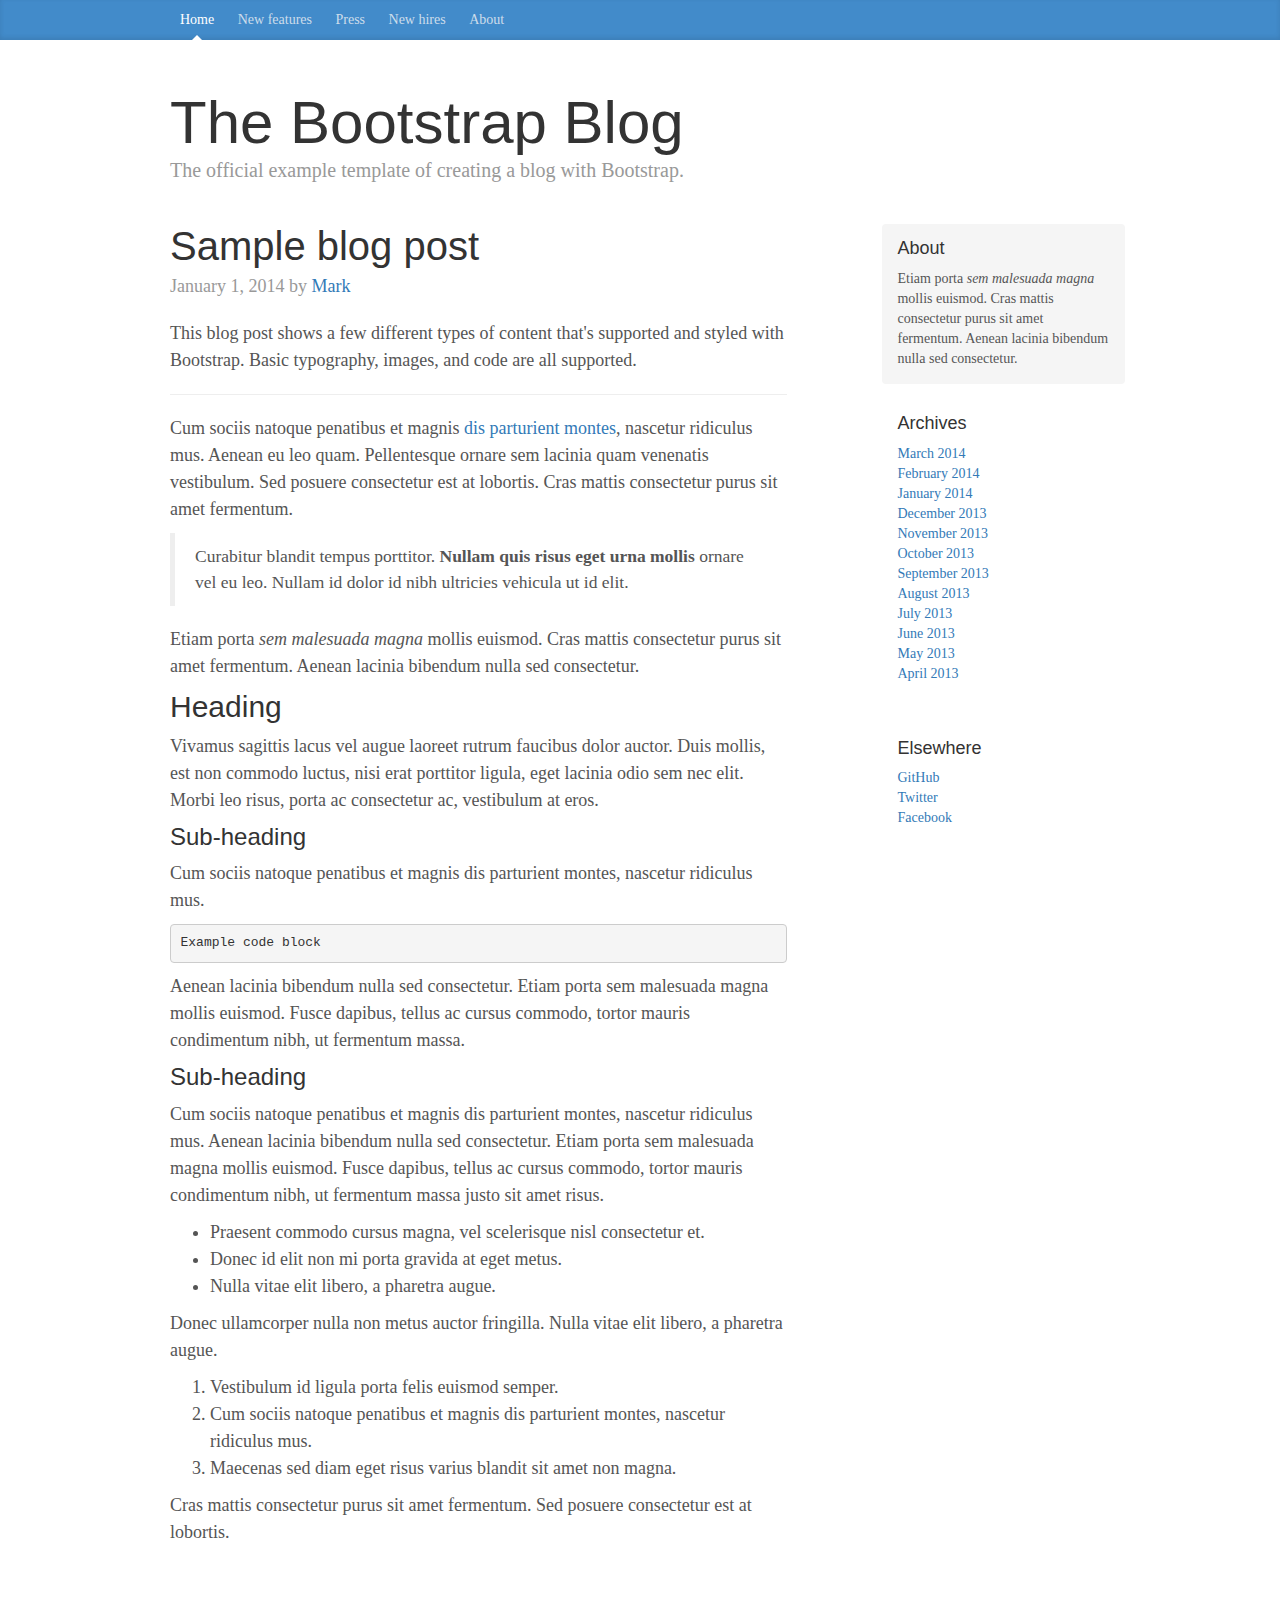
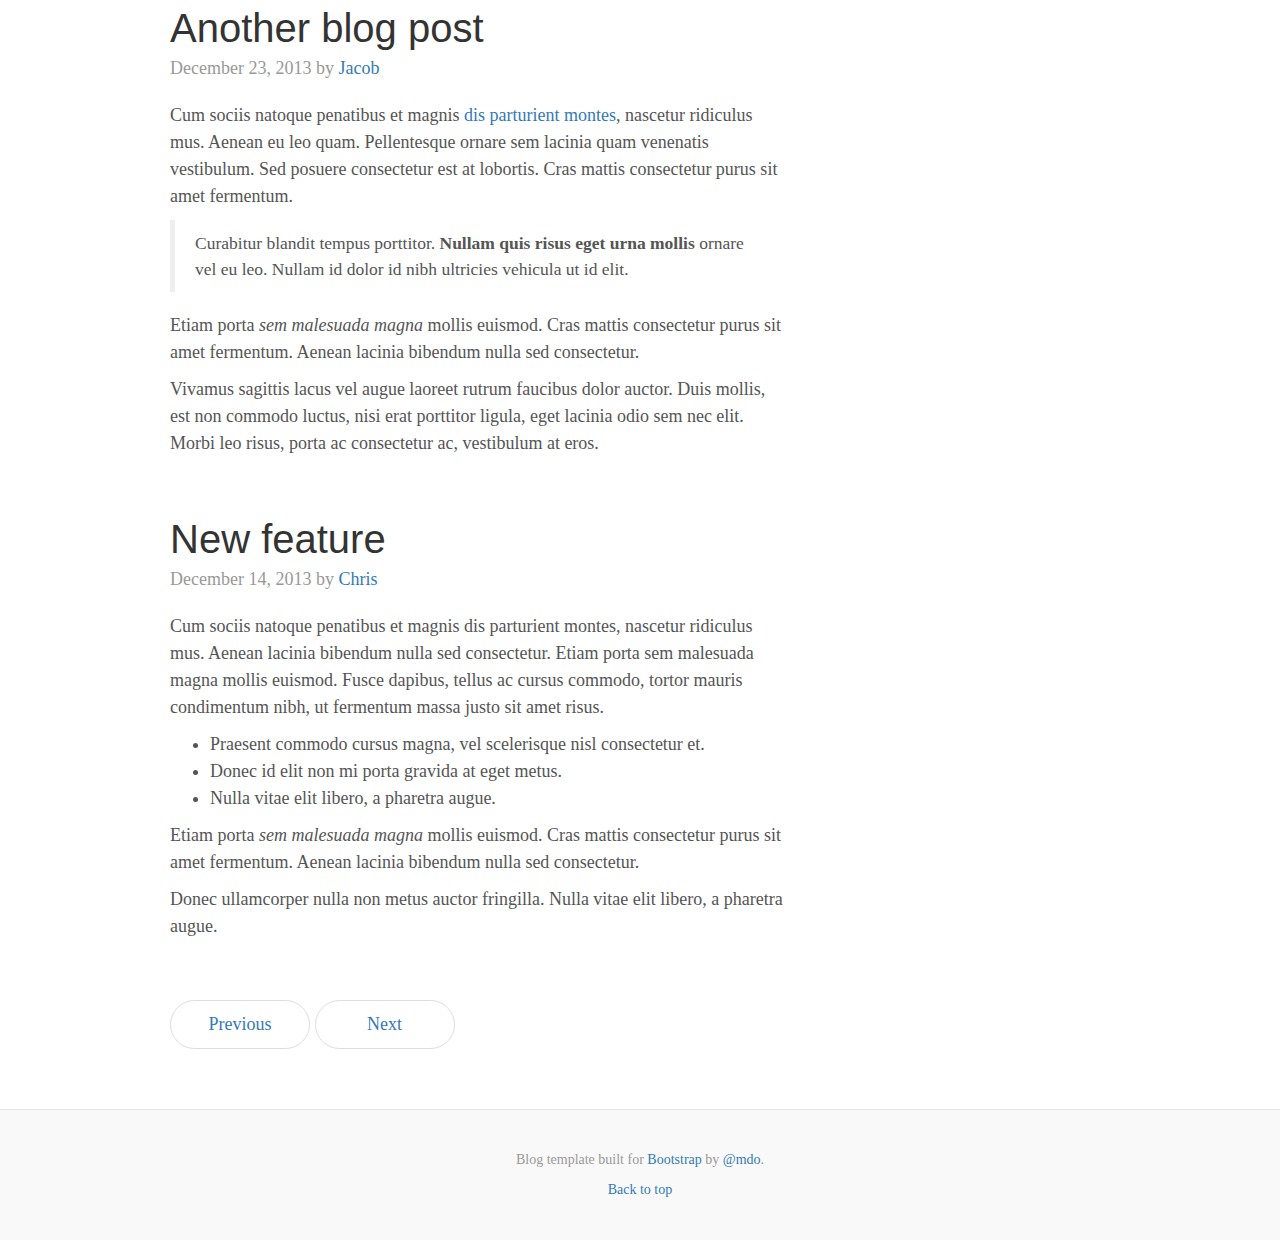
<file: examples/blog/index.html>
<!DOCTYPE html>
<html lang="en">
  <head>
    <meta charset="utf-8">
    <meta http-equiv="X-UA-Compatible" content="IE=edge">
    <meta name="viewport" content="width=device-width, initial-scale=1">
    <!-- The above 3 meta tags *must* come first in the head; any other head content must come *after* these tags -->
    <meta name="description" content="">
    <meta name="author" content="">
    <link rel="icon" href="../../favicon.ico">

    <title>Blog Template for Bootstrap</title>

    <!-- Bootstrap core CSS -->
    <link href="../../dist/css/bootstrap.min.css" rel="stylesheet">

    <!-- IE10 viewport hack for Surface/desktop Windows 8 bug -->
    <link href="../../assets/css/ie10-viewport-bug-workaround.css" rel="stylesheet">

    <!-- Custom styles for this template -->
    <link href="blog.css" rel="stylesheet">

    <!-- Just for debugging purposes. Don't actually copy these 2 lines! -->
    <!--[if lt IE 9]><script src="../../assets/js/ie8-responsive-file-warning.js"></script><![endif]-->
    <script src="../../assets/js/ie-emulation-modes-warning.js"></script>

    <!-- HTML5 shim and Respond.js for IE8 support of HTML5 elements and media queries -->
    <!--[if lt IE 9]>
      <script src="https://oss.maxcdn.com/html5shiv/3.7.3/html5shiv.min.js"></script>
      <script src="https://oss.maxcdn.com/respond/1.4.2/respond.min.js"></script>
    <![endif]-->
  </head>

  <body>

    <div class="blog-masthead">
      <div class="container">
        <nav class="blog-nav">
          <a class="blog-nav-item active" href="#">Home</a>
          <a class="blog-nav-item" href="#">New features</a>
          <a class="blog-nav-item" href="#">Press</a>
          <a class="blog-nav-item" href="#">New hires</a>
          <a class="blog-nav-item" href="#">About</a>
        </nav>
      </div>
    </div>

    <div class="container">

      <div class="blog-header">
        <h1 class="blog-title">The Bootstrap Blog</h1>
        <p class="lead blog-description">The official example template of creating a blog with Bootstrap.</p>
      </div>

      <div class="row">

        <div class="col-sm-8 blog-main">

          <div class="blog-post">
            <h2 class="blog-post-title">Sample blog post</h2>
            <p class="blog-post-meta">January 1, 2014 by <a href="#">Mark</a></p>

            <p>This blog post shows a few different types of content that's supported and styled with Bootstrap. Basic typography, images, and code are all supported.</p>
            <hr>
            <p>Cum sociis natoque penatibus et magnis <a href="#">dis parturient montes</a>, nascetur ridiculus mus. Aenean eu leo quam. Pellentesque ornare sem lacinia quam venenatis vestibulum. Sed posuere consectetur est at lobortis. Cras mattis consectetur purus sit amet fermentum.</p>
            <blockquote>
              <p>Curabitur blandit tempus porttitor. <strong>Nullam quis risus eget urna mollis</strong> ornare vel eu leo. Nullam id dolor id nibh ultricies vehicula ut id elit.</p>
            </blockquote>
            <p>Etiam porta <em>sem malesuada magna</em> mollis euismod. Cras mattis consectetur purus sit amet fermentum. Aenean lacinia bibendum nulla sed consectetur.</p>
            <h2>Heading</h2>
            <p>Vivamus sagittis lacus vel augue laoreet rutrum faucibus dolor auctor. Duis mollis, est non commodo luctus, nisi erat porttitor ligula, eget lacinia odio sem nec elit. Morbi leo risus, porta ac consectetur ac, vestibulum at eros.</p>
            <h3>Sub-heading</h3>
            <p>Cum sociis natoque penatibus et magnis dis parturient montes, nascetur ridiculus mus.</p>
            <pre><code>Example code block</code></pre>
            <p>Aenean lacinia bibendum nulla sed consectetur. Etiam porta sem malesuada magna mollis euismod. Fusce dapibus, tellus ac cursus commodo, tortor mauris condimentum nibh, ut fermentum massa.</p>
            <h3>Sub-heading</h3>
            <p>Cum sociis natoque penatibus et magnis dis parturient montes, nascetur ridiculus mus. Aenean lacinia bibendum nulla sed consectetur. Etiam porta sem malesuada magna mollis euismod. Fusce dapibus, tellus ac cursus commodo, tortor mauris condimentum nibh, ut fermentum massa justo sit amet risus.</p>
            <ul>
              <li>Praesent commodo cursus magna, vel scelerisque nisl consectetur et.</li>
              <li>Donec id elit non mi porta gravida at eget metus.</li>
              <li>Nulla vitae elit libero, a pharetra augue.</li>
            </ul>
            <p>Donec ullamcorper nulla non metus auctor fringilla. Nulla vitae elit libero, a pharetra augue.</p>
            <ol>
              <li>Vestibulum id ligula porta felis euismod semper.</li>
              <li>Cum sociis natoque penatibus et magnis dis parturient montes, nascetur ridiculus mus.</li>
              <li>Maecenas sed diam eget risus varius blandit sit amet non magna.</li>
            </ol>
            <p>Cras mattis consectetur purus sit amet fermentum. Sed posuere consectetur est at lobortis.</p>
          </div><!-- /.blog-post -->

          <div class="blog-post">
            <h2 class="blog-post-title">Another blog post</h2>
            <p class="blog-post-meta">December 23, 2013 by <a href="#">Jacob</a></p>

            <p>Cum sociis natoque penatibus et magnis <a href="#">dis parturient montes</a>, nascetur ridiculus mus. Aenean eu leo quam. Pellentesque ornare sem lacinia quam venenatis vestibulum. Sed posuere consectetur est at lobortis. Cras mattis consectetur purus sit amet fermentum.</p>
            <blockquote>
              <p>Curabitur blandit tempus porttitor. <strong>Nullam quis risus eget urna mollis</strong> ornare vel eu leo. Nullam id dolor id nibh ultricies vehicula ut id elit.</p>
            </blockquote>
            <p>Etiam porta <em>sem malesuada magna</em> mollis euismod. Cras mattis consectetur purus sit amet fermentum. Aenean lacinia bibendum nulla sed consectetur.</p>
            <p>Vivamus sagittis lacus vel augue laoreet rutrum faucibus dolor auctor. Duis mollis, est non commodo luctus, nisi erat porttitor ligula, eget lacinia odio sem nec elit. Morbi leo risus, porta ac consectetur ac, vestibulum at eros.</p>
          </div><!-- /.blog-post -->

          <div class="blog-post">
            <h2 class="blog-post-title">New feature</h2>
            <p class="blog-post-meta">December 14, 2013 by <a href="#">Chris</a></p>

            <p>Cum sociis natoque penatibus et magnis dis parturient montes, nascetur ridiculus mus. Aenean lacinia bibendum nulla sed consectetur. Etiam porta sem malesuada magna mollis euismod. Fusce dapibus, tellus ac cursus commodo, tortor mauris condimentum nibh, ut fermentum massa justo sit amet risus.</p>
            <ul>
              <li>Praesent commodo cursus magna, vel scelerisque nisl consectetur et.</li>
              <li>Donec id elit non mi porta gravida at eget metus.</li>
              <li>Nulla vitae elit libero, a pharetra augue.</li>
            </ul>
            <p>Etiam porta <em>sem malesuada magna</em> mollis euismod. Cras mattis consectetur purus sit amet fermentum. Aenean lacinia bibendum nulla sed consectetur.</p>
            <p>Donec ullamcorper nulla non metus auctor fringilla. Nulla vitae elit libero, a pharetra augue.</p>
          </div><!-- /.blog-post -->

          <nav>
            <ul class="pager">
              <li><a href="#">Previous</a></li>
              <li><a href="#">Next</a></li>
            </ul>
          </nav>

        </div><!-- /.blog-main -->

        <div class="col-sm-3 col-sm-offset-1 blog-sidebar">
          <div class="sidebar-module sidebar-module-inset">
            <h4>About</h4>
            <p>Etiam porta <em>sem malesuada magna</em> mollis euismod. Cras mattis consectetur purus sit amet fermentum. Aenean lacinia bibendum nulla sed consectetur.</p>
          </div>
          <div class="sidebar-module">
            <h4>Archives</h4>
            <ol class="list-unstyled">
              <li><a href="#">March 2014</a></li>
              <li><a href="#">February 2014</a></li>
              <li><a href="#">January 2014</a></li>
              <li><a href="#">December 2013</a></li>
              <li><a href="#">November 2013</a></li>
              <li><a href="#">October 2013</a></li>
              <li><a href="#">September 2013</a></li>
              <li><a href="#">August 2013</a></li>
              <li><a href="#">July 2013</a></li>
              <li><a href="#">June 2013</a></li>
              <li><a href="#">May 2013</a></li>
              <li><a href="#">April 2013</a></li>
            </ol>
          </div>
          <div class="sidebar-module">
            <h4>Elsewhere</h4>
            <ol class="list-unstyled">
              <li><a href="#">GitHub</a></li>
              <li><a href="#">Twitter</a></li>
              <li><a href="#">Facebook</a></li>
            </ol>
          </div>
        </div><!-- /.blog-sidebar -->

      </div><!-- /.row -->

    </div><!-- /.container -->

    <footer class="blog-footer">
      <p>Blog template built for <a href="http://getbootstrap.com">Bootstrap</a> by <a href="https://twitter.com/mdo">@mdo</a>.</p>
      <p>
        <a href="#">Back to top</a>
      </p>
    </footer>


    <!-- Bootstrap core JavaScript
    ================================================== -->
    <!-- Placed at the end of the document so the pages load faster -->
    <script src="https://ajax.googleapis.com/ajax/libs/jquery/1.12.4/jquery.min.js"></script>
    <script>window.jQuery || document.write('<script src="../../assets/js/vendor/jquery.min.js"><\/script>')</script>
    <script src="../../dist/js/bootstrap.min.js"></script>
    <!-- IE10 viewport hack for Surface/desktop Windows 8 bug -->
    <script src="../../assets/js/ie10-viewport-bug-workaround.js"></script>
  </body>
</html>
</file>
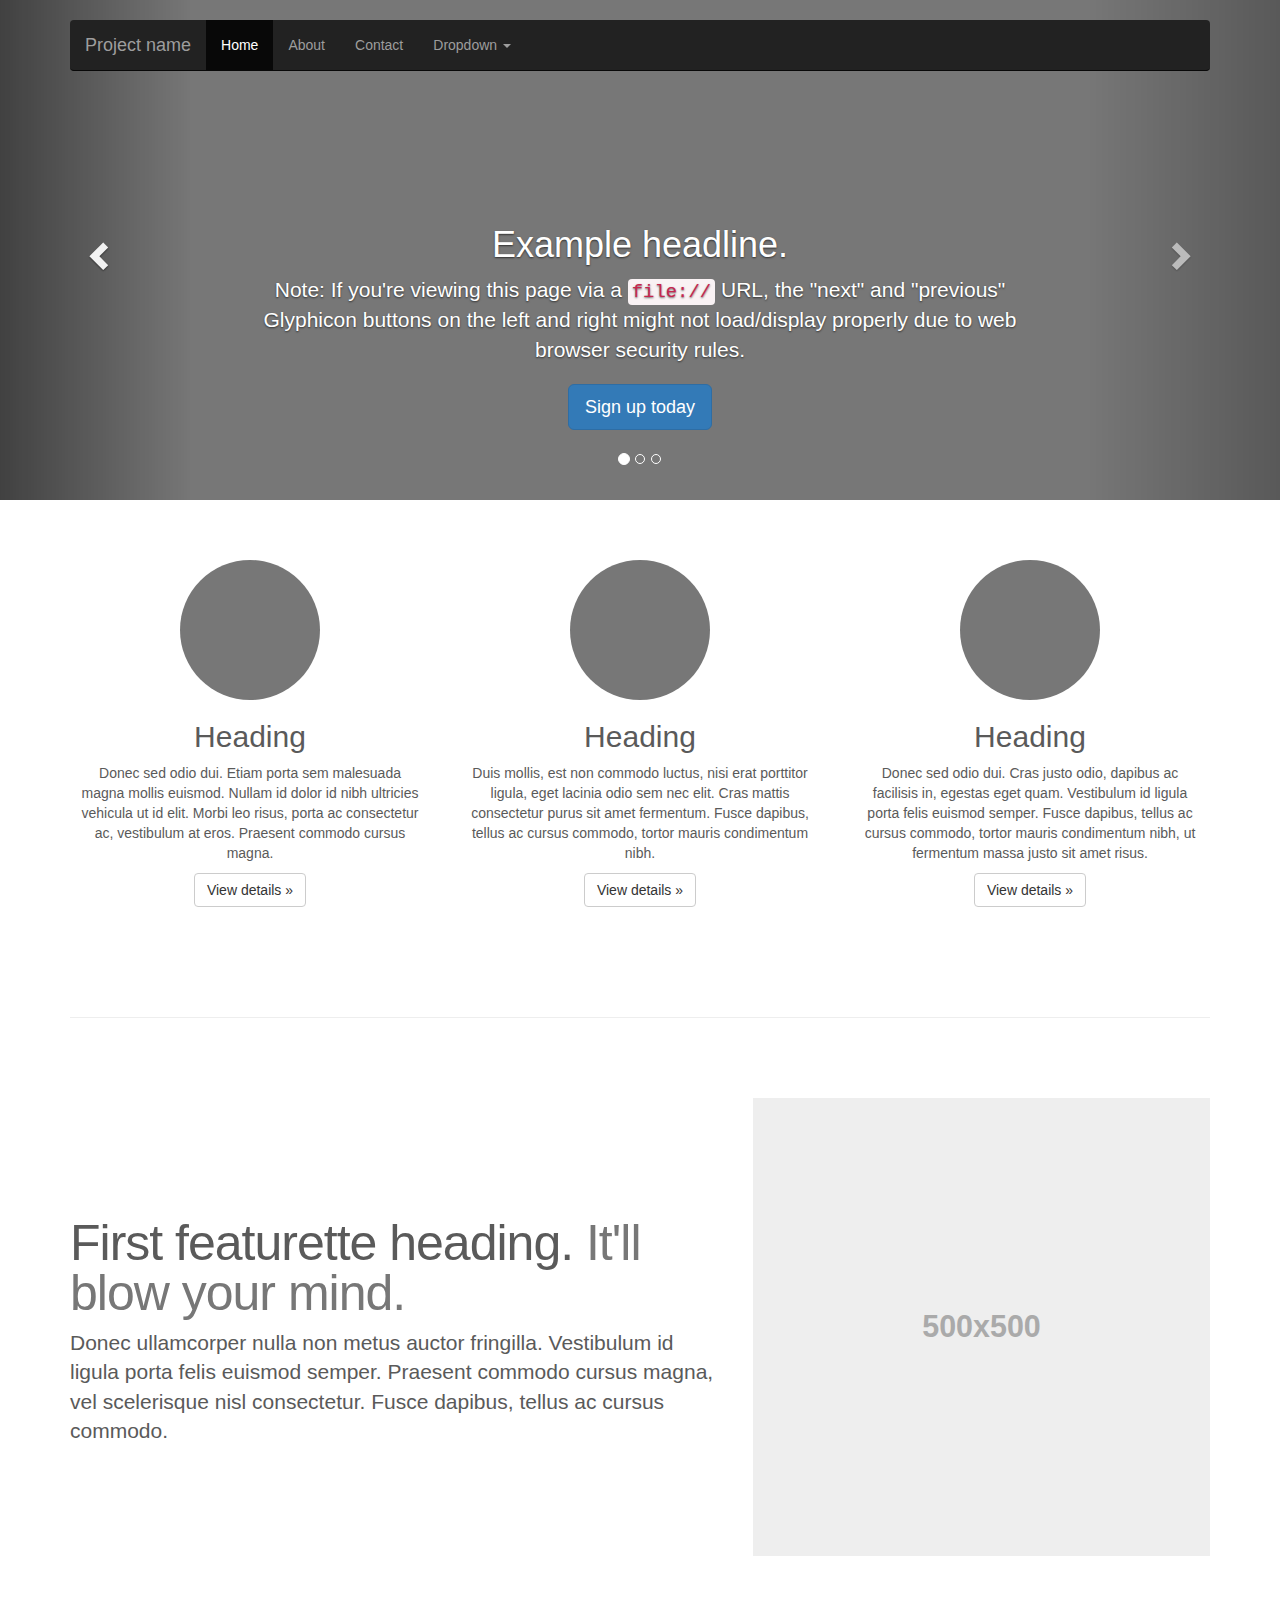
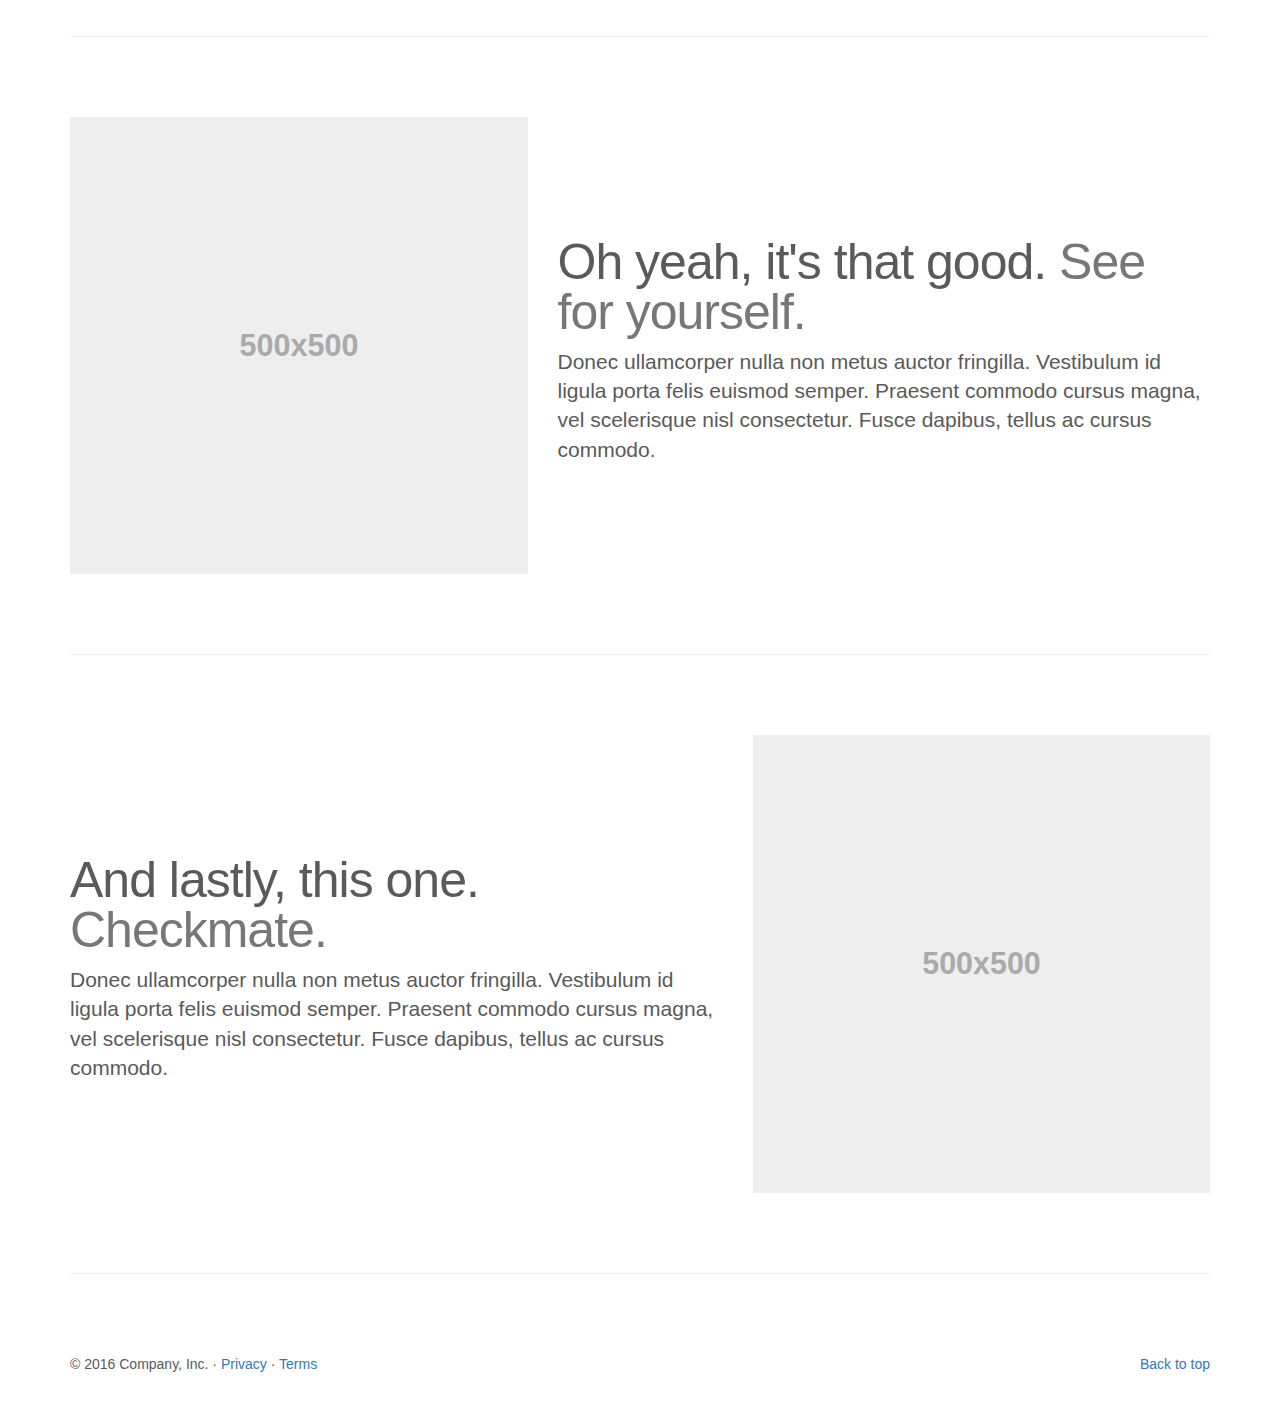
<file: examples/carousel/index.html>
<!DOCTYPE html>
<html lang="en">
  <head>
    <meta charset="utf-8">
    <meta http-equiv="X-UA-Compatible" content="IE=edge">
    <meta name="viewport" content="width=device-width, initial-scale=1">
    <!-- The above 3 meta tags *must* come first in the head; any other head content must come *after* these tags -->
    <meta name="description" content="">
    <meta name="author" content="">
    <link rel="icon" href="../../favicon.ico">

    <title>Carousel Template for Bootstrap</title>

    <!-- Bootstrap core CSS -->
    <link href="../../dist/css/bootstrap.min.css" rel="stylesheet">

    <!-- IE10 viewport hack for Surface/desktop Windows 8 bug -->
    <link href="../../assets/css/ie10-viewport-bug-workaround.css" rel="stylesheet">

    <!-- Just for debugging purposes. Don't actually copy these 2 lines! -->
    <!--[if lt IE 9]><script src="../../assets/js/ie8-responsive-file-warning.js"></script><![endif]-->
    <script src="../../assets/js/ie-emulation-modes-warning.js"></script>

    <!-- HTML5 shim and Respond.js for IE8 support of HTML5 elements and media queries -->
    <!--[if lt IE 9]>
      <script src="https://oss.maxcdn.com/html5shiv/3.7.3/html5shiv.min.js"></script>
      <script src="https://oss.maxcdn.com/respond/1.4.2/respond.min.js"></script>
    <![endif]-->

    <!-- Custom styles for this template -->
    <link href="carousel.css" rel="stylesheet">
  </head>
<!-- NAVBAR
================================================== -->
  <body>
    <div class="navbar-wrapper">
      <div class="container">

        <nav class="navbar navbar-inverse navbar-static-top">
          <div class="container">
            <div class="navbar-header">
              <button type="button" class="navbar-toggle collapsed" data-toggle="collapse" data-target="#navbar" aria-expanded="false" aria-controls="navbar">
                <span class="sr-only">Toggle navigation</span>
                <span class="icon-bar"></span>
                <span class="icon-bar"></span>
                <span class="icon-bar"></span>
              </button>
              <a class="navbar-brand" href="#">Project name</a>
            </div>
            <div id="navbar" class="navbar-collapse collapse">
              <ul class="nav navbar-nav">
                <li class="active"><a href="#">Home</a></li>
                <li><a href="#about">About</a></li>
                <li><a href="#contact">Contact</a></li>
                <li class="dropdown">
                  <a href="#" class="dropdown-toggle" data-toggle="dropdown" role="button" aria-haspopup="true" aria-expanded="false">Dropdown <span class="caret"></span></a>
                  <ul class="dropdown-menu">
                    <li><a href="#">Action</a></li>
                    <li><a href="#">Another action</a></li>
                    <li><a href="#">Something else here</a></li>
                    <li role="separator" class="divider"></li>
                    <li class="dropdown-header">Nav header</li>
                    <li><a href="#">Separated link</a></li>
                    <li><a href="#">One more separated link</a></li>
                  </ul>
                </li>
              </ul>
            </div>
          </div>
        </nav>

      </div>
    </div>


    <!-- Carousel
    ================================================== -->
    <div id="myCarousel" class="carousel slide" data-ride="carousel">
      <!-- Indicators -->
      <ol class="carousel-indicators">
        <li data-target="#myCarousel" data-slide-to="0" class="active"></li>
        <li data-target="#myCarousel" data-slide-to="1"></li>
        <li data-target="#myCarousel" data-slide-to="2"></li>
      </ol>
      <div class="carousel-inner" role="listbox">
        <div class="item active">
          <img class="first-slide" src="[data-uri]" alt="First slide">
          <div class="container">
            <div class="carousel-caption">
              <h1>Example headline.</h1>
              <p>Note: If you're viewing this page via a <code>file://</code> URL, the "next" and "previous" Glyphicon buttons on the left and right might not load/display properly due to web browser security rules.</p>
              <p><a class="btn btn-lg btn-primary" href="#" role="button">Sign up today</a></p>
            </div>
          </div>
        </div>
        <div class="item">
          <img class="second-slide" src="[data-uri]" alt="Second slide">
          <div class="container">
            <div class="carousel-caption">
              <h1>Another example headline.</h1>
              <p>Cras justo odio, dapibus ac facilisis in, egestas eget quam. Donec id elit non mi porta gravida at eget metus. Nullam id dolor id nibh ultricies vehicula ut id elit.</p>
              <p><a class="btn btn-lg btn-primary" href="#" role="button">Learn more</a></p>
            </div>
          </div>
        </div>
        <div class="item">
          <img class="third-slide" src="[data-uri]" alt="Third slide">
          <div class="container">
            <div class="carousel-caption">
              <h1>One more for good measure.</h1>
              <p>Cras justo odio, dapibus ac facilisis in, egestas eget quam. Donec id elit non mi porta gravida at eget metus. Nullam id dolor id nibh ultricies vehicula ut id elit.</p>
              <p><a class="btn btn-lg btn-primary" href="#" role="button">Browse gallery</a></p>
            </div>
          </div>
        </div>
      </div>
      <a class="left carousel-control" href="#myCarousel" role="button" data-slide="prev">
        <span class="glyphicon glyphicon-chevron-left" aria-hidden="true"></span>
        <span class="sr-only">Previous</span>
      </a>
      <a class="right carousel-control" href="#myCarousel" role="button" data-slide="next">
        <span class="glyphicon glyphicon-chevron-right" aria-hidden="true"></span>
        <span class="sr-only">Next</span>
      </a>
    </div><!-- /.carousel -->


    <!-- Marketing messaging and featurettes
    ================================================== -->
    <!-- Wrap the rest of the page in another container to center all the content. -->

    <div class="container marketing">

      <!-- Three columns of text below the carousel -->
      <div class="row">
        <div class="col-lg-4">
          <img class="img-circle" src="[data-uri]" alt="Generic placeholder image" width="140" height="140">
          <h2>Heading</h2>
          <p>Donec sed odio dui. Etiam porta sem malesuada magna mollis euismod. Nullam id dolor id nibh ultricies vehicula ut id elit. Morbi leo risus, porta ac consectetur ac, vestibulum at eros. Praesent commodo cursus magna.</p>
          <p><a class="btn btn-default" href="#" role="button">View details &raquo;</a></p>
        </div><!-- /.col-lg-4 -->
        <div class="col-lg-4">
          <img class="img-circle" src="[data-uri]" alt="Generic placeholder image" width="140" height="140">
          <h2>Heading</h2>
          <p>Duis mollis, est non commodo luctus, nisi erat porttitor ligula, eget lacinia odio sem nec elit. Cras mattis consectetur purus sit amet fermentum. Fusce dapibus, tellus ac cursus commodo, tortor mauris condimentum nibh.</p>
          <p><a class="btn btn-default" href="#" role="button">View details &raquo;</a></p>
        </div><!-- /.col-lg-4 -->
        <div class="col-lg-4">
          <img class="img-circle" src="[data-uri]" alt="Generic placeholder image" width="140" height="140">
          <h2>Heading</h2>
          <p>Donec sed odio dui. Cras justo odio, dapibus ac facilisis in, egestas eget quam. Vestibulum id ligula porta felis euismod semper. Fusce dapibus, tellus ac cursus commodo, tortor mauris condimentum nibh, ut fermentum massa justo sit amet risus.</p>
          <p><a class="btn btn-default" href="#" role="button">View details &raquo;</a></p>
        </div><!-- /.col-lg-4 -->
      </div><!-- /.row -->


      <!-- START THE FEATURETTES -->

      <hr class="featurette-divider">

      <div class="row featurette">
        <div class="col-md-7">
          <h2 class="featurette-heading">First featurette heading. <span class="text-muted">It'll blow your mind.</span></h2>
          <p class="lead">Donec ullamcorper nulla non metus auctor fringilla. Vestibulum id ligula porta felis euismod semper. Praesent commodo cursus magna, vel scelerisque nisl consectetur. Fusce dapibus, tellus ac cursus commodo.</p>
        </div>
        <div class="col-md-5">
          <img class="featurette-image img-responsive center-block" data-src="holder.js/500x500/auto" alt="Generic placeholder image">
        </div>
      </div>

      <hr class="featurette-divider">

      <div class="row featurette">
        <div class="col-md-7 col-md-push-5">
          <h2 class="featurette-heading">Oh yeah, it's that good. <span class="text-muted">See for yourself.</span></h2>
          <p class="lead">Donec ullamcorper nulla non metus auctor fringilla. Vestibulum id ligula porta felis euismod semper. Praesent commodo cursus magna, vel scelerisque nisl consectetur. Fusce dapibus, tellus ac cursus commodo.</p>
        </div>
        <div class="col-md-5 col-md-pull-7">
          <img class="featurette-image img-responsive center-block" data-src="holder.js/500x500/auto" alt="Generic placeholder image">
        </div>
      </div>

      <hr class="featurette-divider">

      <div class="row featurette">
        <div class="col-md-7">
          <h2 class="featurette-heading">And lastly, this one. <span class="text-muted">Checkmate.</span></h2>
          <p class="lead">Donec ullamcorper nulla non metus auctor fringilla. Vestibulum id ligula porta felis euismod semper. Praesent commodo cursus magna, vel scelerisque nisl consectetur. Fusce dapibus, tellus ac cursus commodo.</p>
        </div>
        <div class="col-md-5">
          <img class="featurette-image img-responsive center-block" data-src="holder.js/500x500/auto" alt="Generic placeholder image">
        </div>
      </div>

      <hr class="featurette-divider">

      <!-- /END THE FEATURETTES -->


      <!-- FOOTER -->
      <footer>
        <p class="pull-right"><a href="#">Back to top</a></p>
        <p>&copy; 2016 Company, Inc. &middot; <a href="#">Privacy</a> &middot; <a href="#">Terms</a></p>
      </footer>

    </div><!-- /.container -->


    <!-- Bootstrap core JavaScript
    ================================================== -->
    <!-- Placed at the end of the document so the pages load faster -->
    <script src="https://ajax.googleapis.com/ajax/libs/jquery/1.12.4/jquery.min.js"></script>
    <script>window.jQuery || document.write('<script src="../../assets/js/vendor/jquery.min.js"><\/script>')</script>
    <script src="../../dist/js/bootstrap.min.js"></script>
    <!-- Just to make our placeholder images work. Don't actually copy the next line! -->
    <script src="../../assets/js/vendor/holder.min.js"></script>
    <!-- IE10 viewport hack for Surface/desktop Windows 8 bug -->
    <script src="../../assets/js/ie10-viewport-bug-workaround.js"></script>
  </body>
</html>
</file>
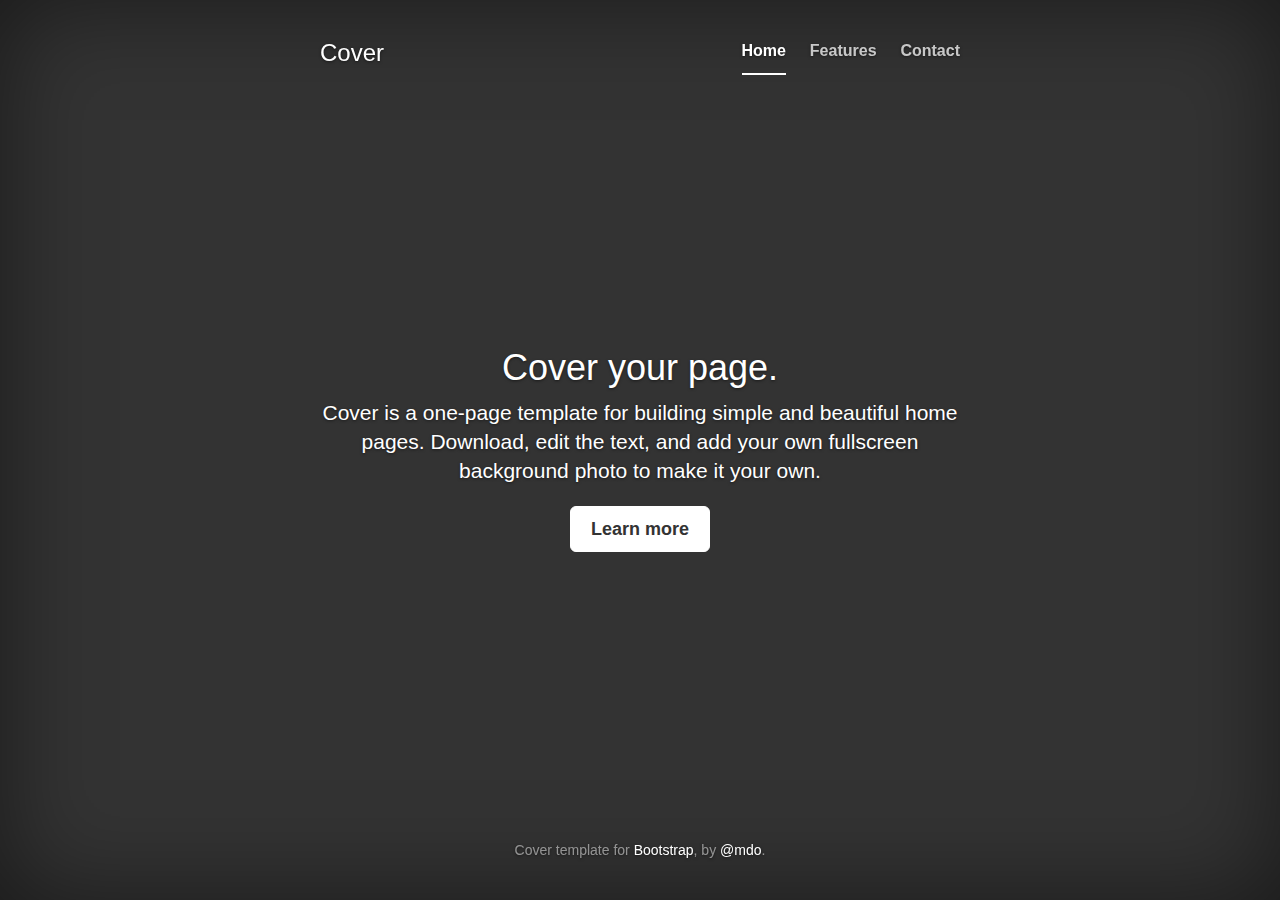
<file: examples/cover/index.html>
<!DOCTYPE html>
<html lang="en">
  <head>
    <meta charset="utf-8">
    <meta http-equiv="X-UA-Compatible" content="IE=edge">
    <meta name="viewport" content="width=device-width, initial-scale=1">
    <!-- The above 3 meta tags *must* come first in the head; any other head content must come *after* these tags -->
    <meta name="description" content="">
    <meta name="author" content="">
    <link rel="icon" href="../../favicon.ico">

    <title>Cover Template for Bootstrap</title>

    <!-- Bootstrap core CSS -->
    <link href="../../dist/css/bootstrap.min.css" rel="stylesheet">

    <!-- IE10 viewport hack for Surface/desktop Windows 8 bug -->
    <link href="../../assets/css/ie10-viewport-bug-workaround.css" rel="stylesheet">

    <!-- Custom styles for this template -->
    <link href="cover.css" rel="stylesheet">

    <!-- Just for debugging purposes. Don't actually copy these 2 lines! -->
    <!--[if lt IE 9]><script src="../../assets/js/ie8-responsive-file-warning.js"></script><![endif]-->
    <script src="../../assets/js/ie-emulation-modes-warning.js"></script>

    <!-- HTML5 shim and Respond.js for IE8 support of HTML5 elements and media queries -->
    <!--[if lt IE 9]>
      <script src="https://oss.maxcdn.com/html5shiv/3.7.3/html5shiv.min.js"></script>
      <script src="https://oss.maxcdn.com/respond/1.4.2/respond.min.js"></script>
    <![endif]-->
  </head>

  <body>

    <div class="site-wrapper">

      <div class="site-wrapper-inner">

        <div class="cover-container">

          <div class="masthead clearfix">
            <div class="inner">
              <h3 class="masthead-brand">Cover</h3>
              <nav>
                <ul class="nav masthead-nav">
                  <li class="active"><a href="#">Home</a></li>
                  <li><a href="#">Features</a></li>
                  <li><a href="#">Contact</a></li>
                </ul>
              </nav>
            </div>
          </div>

          <div class="inner cover">
            <h1 class="cover-heading">Cover your page.</h1>
            <p class="lead">Cover is a one-page template for building simple and beautiful home pages. Download, edit the text, and add your own fullscreen background photo to make it your own.</p>
            <p class="lead">
              <a href="#" class="btn btn-lg btn-default">Learn more</a>
            </p>
          </div>

          <div class="mastfoot">
            <div class="inner">
              <p>Cover template for <a href="http://getbootstrap.com">Bootstrap</a>, by <a href="https://twitter.com/mdo">@mdo</a>.</p>
            </div>
          </div>

        </div>

      </div>

    </div>

    <!-- Bootstrap core JavaScript
    ================================================== -->
    <!-- Placed at the end of the document so the pages load faster -->
    <script src="https://ajax.googleapis.com/ajax/libs/jquery/1.12.4/jquery.min.js"></script>
    <script>window.jQuery || document.write('<script src="../../assets/js/vendor/jquery.min.js"><\/script>')</script>
    <script src="../../dist/js/bootstrap.min.js"></script>
    <!-- IE10 viewport hack for Surface/desktop Windows 8 bug -->
    <script src="../../assets/js/ie10-viewport-bug-workaround.js"></script>
  </body>
</html>
</file>
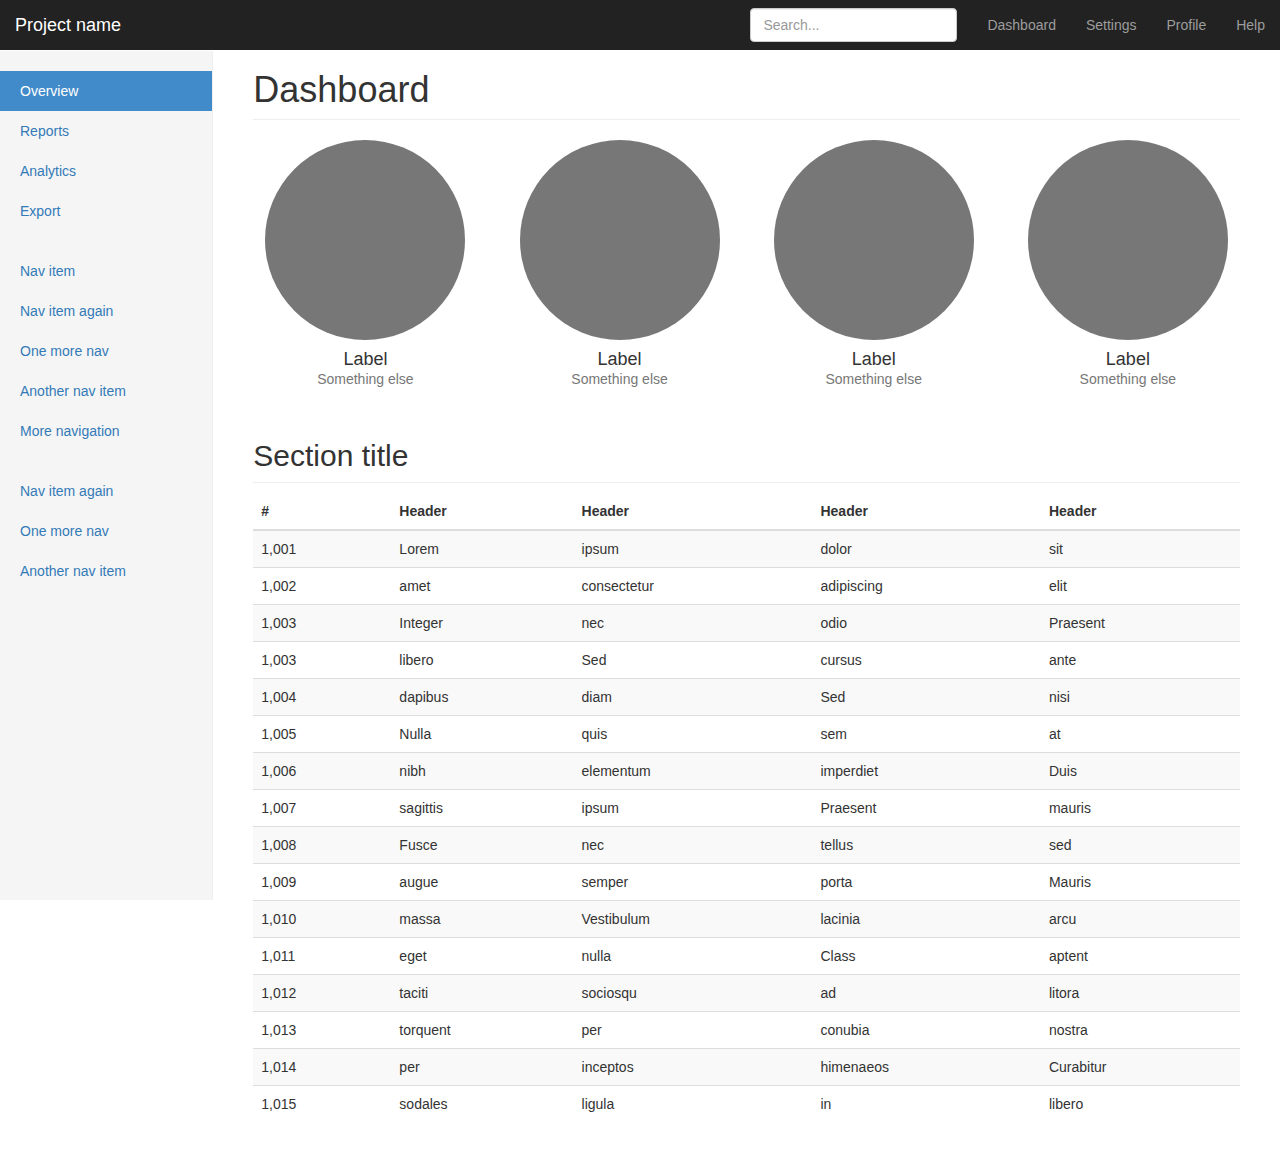
<file: examples/dashboard/index.html>
<!DOCTYPE html>
<html lang="en">
  <head>
    <meta charset="utf-8">
    <meta http-equiv="X-UA-Compatible" content="IE=edge">
    <meta name="viewport" content="width=device-width, initial-scale=1">
    <!-- The above 3 meta tags *must* come first in the head; any other head content must come *after* these tags -->
    <meta name="description" content="">
    <meta name="author" content="">
    <link rel="icon" href="../../favicon.ico">

    <title>Dashboard Template for Bootstrap</title>

    <!-- Bootstrap core CSS -->
    <link href="../../dist/css/bootstrap.min.css" rel="stylesheet">

    <!-- IE10 viewport hack for Surface/desktop Windows 8 bug -->
    <link href="../../assets/css/ie10-viewport-bug-workaround.css" rel="stylesheet">

    <!-- Custom styles for this template -->
    <link href="dashboard.css" rel="stylesheet">

    <!-- Just for debugging purposes. Don't actually copy these 2 lines! -->
    <!--[if lt IE 9]><script src="../../assets/js/ie8-responsive-file-warning.js"></script><![endif]-->
    <script src="../../assets/js/ie-emulation-modes-warning.js"></script>

    <!-- HTML5 shim and Respond.js for IE8 support of HTML5 elements and media queries -->
    <!--[if lt IE 9]>
      <script src="https://oss.maxcdn.com/html5shiv/3.7.3/html5shiv.min.js"></script>
      <script src="https://oss.maxcdn.com/respond/1.4.2/respond.min.js"></script>
    <![endif]-->
  </head>

  <body>

    <nav class="navbar navbar-inverse navbar-fixed-top">
      <div class="container-fluid">
        <div class="navbar-header">
          <button type="button" class="navbar-toggle collapsed" data-toggle="collapse" data-target="#navbar" aria-expanded="false" aria-controls="navbar">
            <span class="sr-only">Toggle navigation</span>
            <span class="icon-bar"></span>
            <span class="icon-bar"></span>
            <span class="icon-bar"></span>
          </button>
          <a class="navbar-brand" href="#">Project name</a>
        </div>
        <div id="navbar" class="navbar-collapse collapse">
          <ul class="nav navbar-nav navbar-right">
            <li><a href="#">Dashboard</a></li>
            <li><a href="#">Settings</a></li>
            <li><a href="#">Profile</a></li>
            <li><a href="#">Help</a></li>
          </ul>
          <form class="navbar-form navbar-right">
            <input type="text" class="form-control" placeholder="Search...">
          </form>
        </div>
      </div>
    </nav>

    <div class="container-fluid">
      <div class="row">
        <div class="col-sm-3 col-md-2 sidebar">
          <ul class="nav nav-sidebar">
            <li class="active"><a href="#">Overview <span class="sr-only">(current)</span></a></li>
            <li><a href="#">Reports</a></li>
            <li><a href="#">Analytics</a></li>
            <li><a href="#">Export</a></li>
          </ul>
          <ul class="nav nav-sidebar">
            <li><a href="">Nav item</a></li>
            <li><a href="">Nav item again</a></li>
            <li><a href="">One more nav</a></li>
            <li><a href="">Another nav item</a></li>
            <li><a href="">More navigation</a></li>
          </ul>
          <ul class="nav nav-sidebar">
            <li><a href="">Nav item again</a></li>
            <li><a href="">One more nav</a></li>
            <li><a href="">Another nav item</a></li>
          </ul>
        </div>
        <div class="col-sm-9 col-sm-offset-3 col-md-10 col-md-offset-2 main">
          <h1 class="page-header">Dashboard</h1>

          <div class="row placeholders">
            <div class="col-xs-6 col-sm-3 placeholder">
              <img src="[data-uri]" width="200" height="200" class="img-responsive" alt="Generic placeholder thumbnail">
              <h4>Label</h4>
              <span class="text-muted">Something else</span>
            </div>
            <div class="col-xs-6 col-sm-3 placeholder">
              <img src="[data-uri]" width="200" height="200" class="img-responsive" alt="Generic placeholder thumbnail">
              <h4>Label</h4>
              <span class="text-muted">Something else</span>
            </div>
            <div class="col-xs-6 col-sm-3 placeholder">
              <img src="[data-uri]" width="200" height="200" class="img-responsive" alt="Generic placeholder thumbnail">
              <h4>Label</h4>
              <span class="text-muted">Something else</span>
            </div>
            <div class="col-xs-6 col-sm-3 placeholder">
              <img src="[data-uri]" width="200" height="200" class="img-responsive" alt="Generic placeholder thumbnail">
              <h4>Label</h4>
              <span class="text-muted">Something else</span>
            </div>
          </div>

          <h2 class="sub-header">Section title</h2>
          <div class="table-responsive">
            <table class="table table-striped">
              <thead>
                <tr>
                  <th>#</th>
                  <th>Header</th>
                  <th>Header</th>
                  <th>Header</th>
                  <th>Header</th>
                </tr>
              </thead>
              <tbody>
                <tr>
                  <td>1,001</td>
                  <td>Lorem</td>
                  <td>ipsum</td>
                  <td>dolor</td>
                  <td>sit</td>
                </tr>
                <tr>
                  <td>1,002</td>
                  <td>amet</td>
                  <td>consectetur</td>
                  <td>adipiscing</td>
                  <td>elit</td>
                </tr>
                <tr>
                  <td>1,003</td>
                  <td>Integer</td>
                  <td>nec</td>
                  <td>odio</td>
                  <td>Praesent</td>
                </tr>
                <tr>
                  <td>1,003</td>
                  <td>libero</td>
                  <td>Sed</td>
                  <td>cursus</td>
                  <td>ante</td>
                </tr>
                <tr>
                  <td>1,004</td>
                  <td>dapibus</td>
                  <td>diam</td>
                  <td>Sed</td>
                  <td>nisi</td>
                </tr>
                <tr>
                  <td>1,005</td>
                  <td>Nulla</td>
                  <td>quis</td>
                  <td>sem</td>
                  <td>at</td>
                </tr>
                <tr>
                  <td>1,006</td>
                  <td>nibh</td>
                  <td>elementum</td>
                  <td>imperdiet</td>
                  <td>Duis</td>
                </tr>
                <tr>
                  <td>1,007</td>
                  <td>sagittis</td>
                  <td>ipsum</td>
                  <td>Praesent</td>
                  <td>mauris</td>
                </tr>
                <tr>
                  <td>1,008</td>
                  <td>Fusce</td>
                  <td>nec</td>
                  <td>tellus</td>
                  <td>sed</td>
                </tr>
                <tr>
                  <td>1,009</td>
                  <td>augue</td>
                  <td>semper</td>
                  <td>porta</td>
                  <td>Mauris</td>
                </tr>
                <tr>
                  <td>1,010</td>
                  <td>massa</td>
                  <td>Vestibulum</td>
                  <td>lacinia</td>
                  <td>arcu</td>
                </tr>
                <tr>
                  <td>1,011</td>
                  <td>eget</td>
                  <td>nulla</td>
                  <td>Class</td>
                  <td>aptent</td>
                </tr>
                <tr>
                  <td>1,012</td>
                  <td>taciti</td>
                  <td>sociosqu</td>
                  <td>ad</td>
                  <td>litora</td>
                </tr>
                <tr>
                  <td>1,013</td>
                  <td>torquent</td>
                  <td>per</td>
                  <td>conubia</td>
                  <td>nostra</td>
                </tr>
                <tr>
                  <td>1,014</td>
                  <td>per</td>
                  <td>inceptos</td>
                  <td>himenaeos</td>
                  <td>Curabitur</td>
                </tr>
                <tr>
                  <td>1,015</td>
                  <td>sodales</td>
                  <td>ligula</td>
                  <td>in</td>
                  <td>libero</td>
                </tr>
              </tbody>
            </table>
          </div>
        </div>
      </div>
    </div>

    <!-- Bootstrap core JavaScript
    ================================================== -->
    <!-- Placed at the end of the document so the pages load faster -->
    <script src="https://ajax.googleapis.com/ajax/libs/jquery/1.12.4/jquery.min.js"></script>
    <script>window.jQuery || document.write('<script src="../../assets/js/vendor/jquery.min.js"><\/script>')</script>
    <script src="../../dist/js/bootstrap.min.js"></script>
    <!-- Just to make our placeholder images work. Don't actually copy the next line! -->
    <script src="../../assets/js/vendor/holder.min.js"></script>
    <!-- IE10 viewport hack for Surface/desktop Windows 8 bug -->
    <script src="../../assets/js/ie10-viewport-bug-workaround.js"></script>
  </body>
</html>
</file>
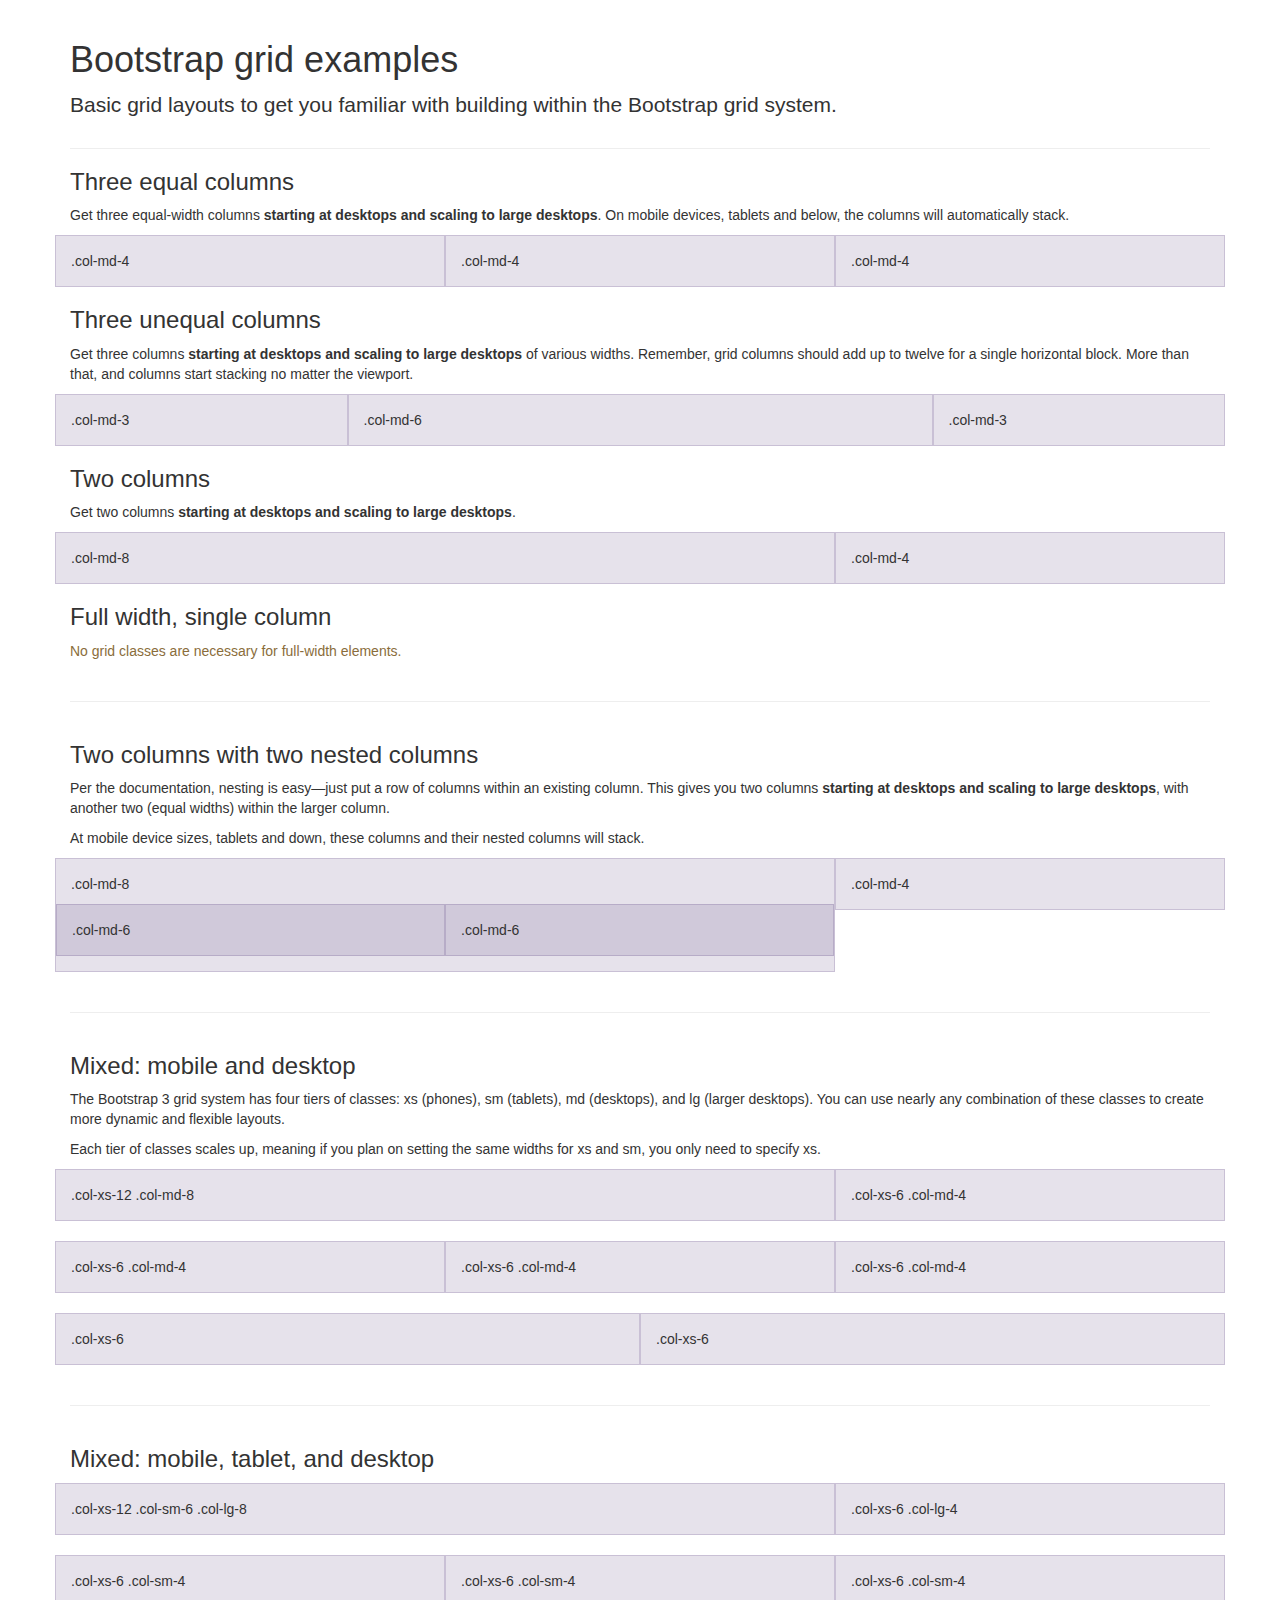
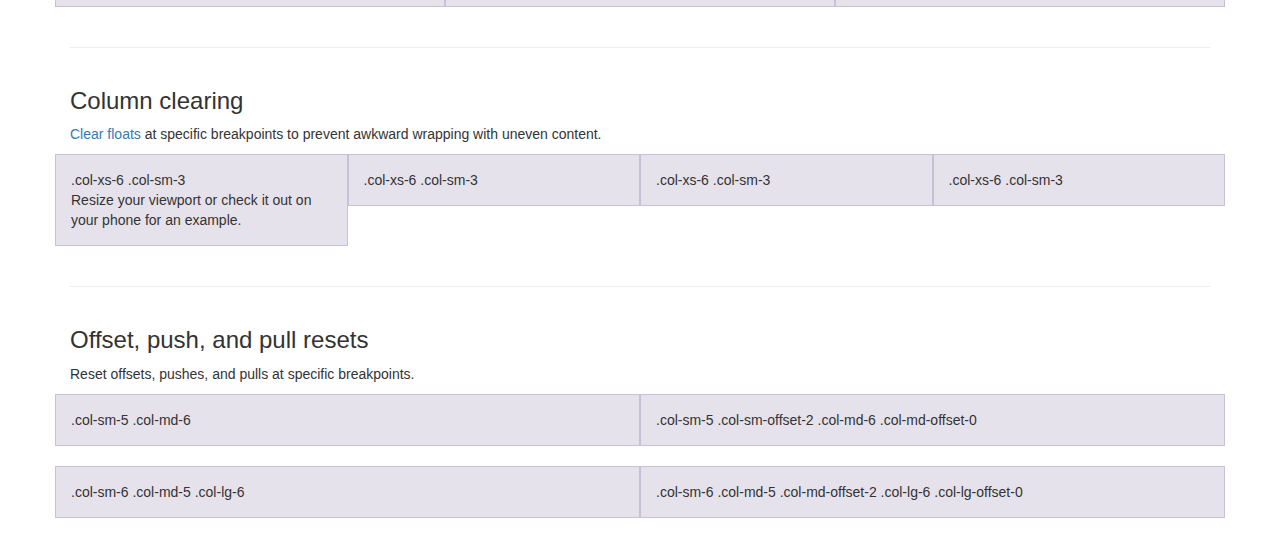
<file: examples/grid/index.html>
<!DOCTYPE html>
<html lang="en">
  <head>
    <meta charset="utf-8">
    <meta http-equiv="X-UA-Compatible" content="IE=edge">
    <meta name="viewport" content="width=device-width, initial-scale=1">
    <!-- The above 3 meta tags *must* come first in the head; any other head content must come *after* these tags -->
    <meta name="description" content="">
    <meta name="author" content="">
    <link rel="icon" href="../../favicon.ico">

    <title>Grid Template for Bootstrap</title>

    <!-- Bootstrap core CSS -->
    <link href="../../dist/css/bootstrap.min.css" rel="stylesheet">

    <!-- IE10 viewport hack for Surface/desktop Windows 8 bug -->
    <link href="../../assets/css/ie10-viewport-bug-workaround.css" rel="stylesheet">

    <!-- Custom styles for this template -->
    <link href="grid.css" rel="stylesheet">

    <!-- Just for debugging purposes. Don't actually copy these 2 lines! -->
    <!--[if lt IE 9]><script src="../../assets/js/ie8-responsive-file-warning.js"></script><![endif]-->
    <script src="../../assets/js/ie-emulation-modes-warning.js"></script>

    <!-- HTML5 shim and Respond.js for IE8 support of HTML5 elements and media queries -->
    <!--[if lt IE 9]>
      <script src="https://oss.maxcdn.com/html5shiv/3.7.3/html5shiv.min.js"></script>
      <script src="https://oss.maxcdn.com/respond/1.4.2/respond.min.js"></script>
    <![endif]-->
  </head>

  <body>
    <div class="container">

      <div class="page-header">
        <h1>Bootstrap grid examples</h1>
        <p class="lead">Basic grid layouts to get you familiar with building within the Bootstrap grid system.</p>
      </div>

      <h3>Three equal columns</h3>
      <p>Get three equal-width columns <strong>starting at desktops and scaling to large desktops</strong>. On mobile devices, tablets and below, the columns will automatically stack.</p>
      <div class="row">
        <div class="col-md-4">.col-md-4</div>
        <div class="col-md-4">.col-md-4</div>
        <div class="col-md-4">.col-md-4</div>
      </div>

      <h3>Three unequal columns</h3>
      <p>Get three columns <strong>starting at desktops and scaling to large desktops</strong> of various widths. Remember, grid columns should add up to twelve for a single horizontal block. More than that, and columns start stacking no matter the viewport.</p>
      <div class="row">
        <div class="col-md-3">.col-md-3</div>
        <div class="col-md-6">.col-md-6</div>
        <div class="col-md-3">.col-md-3</div>
      </div>

      <h3>Two columns</h3>
      <p>Get two columns <strong>starting at desktops and scaling to large desktops</strong>.</p>
      <div class="row">
        <div class="col-md-8">.col-md-8</div>
        <div class="col-md-4">.col-md-4</div>
      </div>

      <h3>Full width, single column</h3>
      <p class="text-warning">No grid classes are necessary for full-width elements.</p>

      <hr>

      <h3>Two columns with two nested columns</h3>
      <p>Per the documentation, nesting is easy—just put a row of columns within an existing column. This gives you two columns <strong>starting at desktops and scaling to large desktops</strong>, with another two (equal widths) within the larger column.</p>
      <p>At mobile device sizes, tablets and down, these columns and their nested columns will stack.</p>
      <div class="row">
        <div class="col-md-8">
          .col-md-8
          <div class="row">
            <div class="col-md-6">.col-md-6</div>
            <div class="col-md-6">.col-md-6</div>
          </div>
        </div>
        <div class="col-md-4">.col-md-4</div>
      </div>

      <hr>

      <h3>Mixed: mobile and desktop</h3>
      <p>The Bootstrap 3 grid system has four tiers of classes: xs (phones), sm (tablets), md (desktops), and lg (larger desktops). You can use nearly any combination of these classes to create more dynamic and flexible layouts.</p>
      <p>Each tier of classes scales up, meaning if you plan on setting the same widths for xs and sm, you only need to specify xs.</p>
      <div class="row">
        <div class="col-xs-12 col-md-8">.col-xs-12 .col-md-8</div>
        <div class="col-xs-6 col-md-4">.col-xs-6 .col-md-4</div>
      </div>
      <div class="row">
        <div class="col-xs-6 col-md-4">.col-xs-6 .col-md-4</div>
        <div class="col-xs-6 col-md-4">.col-xs-6 .col-md-4</div>
        <div class="col-xs-6 col-md-4">.col-xs-6 .col-md-4</div>
      </div>
      <div class="row">
        <div class="col-xs-6">.col-xs-6</div>
        <div class="col-xs-6">.col-xs-6</div>
      </div>

      <hr>

      <h3>Mixed: mobile, tablet, and desktop</h3>
      <p></p>
      <div class="row">
        <div class="col-xs-12 col-sm-6 col-lg-8">.col-xs-12 .col-sm-6 .col-lg-8</div>
        <div class="col-xs-6 col-lg-4">.col-xs-6 .col-lg-4</div>
      </div>
      <div class="row">
        <div class="col-xs-6 col-sm-4">.col-xs-6 .col-sm-4</div>
        <div class="col-xs-6 col-sm-4">.col-xs-6 .col-sm-4</div>
        <div class="col-xs-6 col-sm-4">.col-xs-6 .col-sm-4</div>
      </div>

      <hr>

      <h3>Column clearing</h3>
      <p><a href="http://getbootstrap.com/css/#grid-responsive-resets">Clear floats</a> at specific breakpoints to prevent awkward wrapping with uneven content.</p>
      <div class="row">
        <div class="col-xs-6 col-sm-3">
          .col-xs-6 .col-sm-3
          <br>
          Resize your viewport or check it out on your phone for an example.
        </div>
        <div class="col-xs-6 col-sm-3">.col-xs-6 .col-sm-3</div>

        <!-- Add the extra clearfix for only the required viewport -->
        <div class="clearfix visible-xs"></div>

        <div class="col-xs-6 col-sm-3">.col-xs-6 .col-sm-3</div>
        <div class="col-xs-6 col-sm-3">.col-xs-6 .col-sm-3</div>
      </div>

      <hr>

      <h3>Offset, push, and pull resets</h3>
      <p>Reset offsets, pushes, and pulls at specific breakpoints.</p>
      <div class="row">
        <div class="col-sm-5 col-md-6">.col-sm-5 .col-md-6</div>
        <div class="col-sm-5 col-sm-offset-2 col-md-6 col-md-offset-0">.col-sm-5 .col-sm-offset-2 .col-md-6 .col-md-offset-0</div>
      </div>
      <div class="row">
        <div class="col-sm-6 col-md-5 col-lg-6">.col-sm-6 .col-md-5 .col-lg-6</div>
        <div class="col-sm-6 col-md-5 col-md-offset-2 col-lg-6 col-lg-offset-0">.col-sm-6 .col-md-5 .col-md-offset-2 .col-lg-6 .col-lg-offset-0</div>
      </div>


    </div> <!-- /container -->


    <!-- IE10 viewport hack for Surface/desktop Windows 8 bug -->
    <script src="../../assets/js/ie10-viewport-bug-workaround.js"></script>
  </body>
</html>
</file>
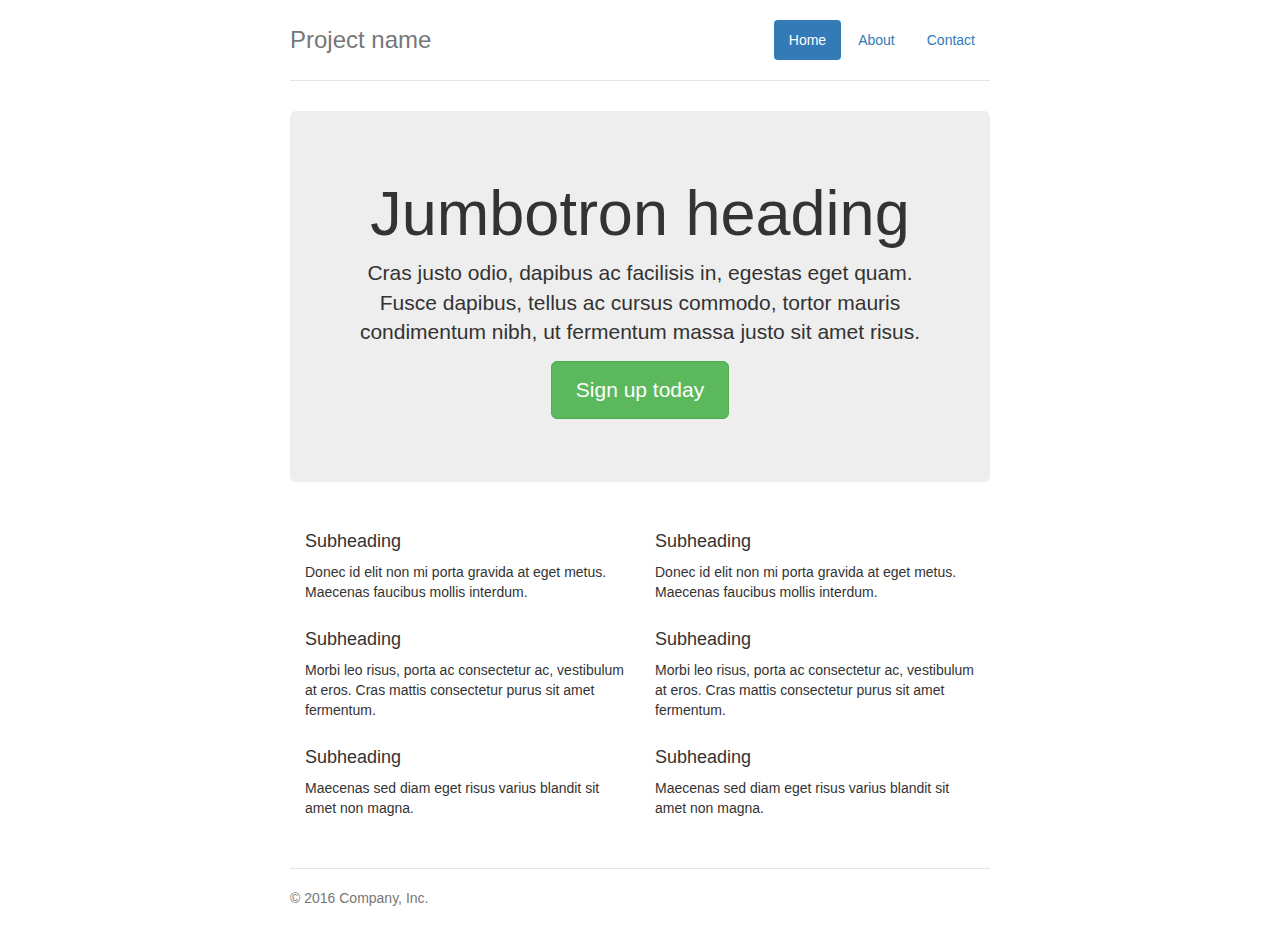
<file: examples/jumbotron-narrow/index.html>
<!DOCTYPE html>
<html lang="en">
  <head>
    <meta charset="utf-8">
    <meta http-equiv="X-UA-Compatible" content="IE=edge">
    <meta name="viewport" content="width=device-width, initial-scale=1">
    <!-- The above 3 meta tags *must* come first in the head; any other head content must come *after* these tags -->
    <meta name="description" content="">
    <meta name="author" content="">
    <link rel="icon" href="../../favicon.ico">

    <title>Narrow Jumbotron Template for Bootstrap</title>

    <!-- Bootstrap core CSS -->
    <link href="../../dist/css/bootstrap.min.css" rel="stylesheet">

    <!-- IE10 viewport hack for Surface/desktop Windows 8 bug -->
    <link href="../../assets/css/ie10-viewport-bug-workaround.css" rel="stylesheet">

    <!-- Custom styles for this template -->
    <link href="jumbotron-narrow.css" rel="stylesheet">

    <!-- Just for debugging purposes. Don't actually copy these 2 lines! -->
    <!--[if lt IE 9]><script src="../../assets/js/ie8-responsive-file-warning.js"></script><![endif]-->
    <script src="../../assets/js/ie-emulation-modes-warning.js"></script>

    <!-- HTML5 shim and Respond.js for IE8 support of HTML5 elements and media queries -->
    <!--[if lt IE 9]>
      <script src="https://oss.maxcdn.com/html5shiv/3.7.3/html5shiv.min.js"></script>
      <script src="https://oss.maxcdn.com/respond/1.4.2/respond.min.js"></script>
    <![endif]-->
  </head>

  <body>

    <div class="container">
      <div class="header clearfix">
        <nav>
          <ul class="nav nav-pills pull-right">
            <li role="presentation" class="active"><a href="#">Home</a></li>
            <li role="presentation"><a href="#">About</a></li>
            <li role="presentation"><a href="#">Contact</a></li>
          </ul>
        </nav>
        <h3 class="text-muted">Project name</h3>
      </div>

      <div class="jumbotron">
        <h1>Jumbotron heading</h1>
        <p class="lead">Cras justo odio, dapibus ac facilisis in, egestas eget quam. Fusce dapibus, tellus ac cursus commodo, tortor mauris condimentum nibh, ut fermentum massa justo sit amet risus.</p>
        <p><a class="btn btn-lg btn-success" href="#" role="button">Sign up today</a></p>
      </div>

      <div class="row marketing">
        <div class="col-lg-6">
          <h4>Subheading</h4>
          <p>Donec id elit non mi porta gravida at eget metus. Maecenas faucibus mollis interdum.</p>

          <h4>Subheading</h4>
          <p>Morbi leo risus, porta ac consectetur ac, vestibulum at eros. Cras mattis consectetur purus sit amet fermentum.</p>

          <h4>Subheading</h4>
          <p>Maecenas sed diam eget risus varius blandit sit amet non magna.</p>
        </div>

        <div class="col-lg-6">
          <h4>Subheading</h4>
          <p>Donec id elit non mi porta gravida at eget metus. Maecenas faucibus mollis interdum.</p>

          <h4>Subheading</h4>
          <p>Morbi leo risus, porta ac consectetur ac, vestibulum at eros. Cras mattis consectetur purus sit amet fermentum.</p>

          <h4>Subheading</h4>
          <p>Maecenas sed diam eget risus varius blandit sit amet non magna.</p>
        </div>
      </div>

      <footer class="footer">
        <p>&copy; 2016 Company, Inc.</p>
      </footer>

    </div> <!-- /container -->


    <!-- IE10 viewport hack for Surface/desktop Windows 8 bug -->
    <script src="../../assets/js/ie10-viewport-bug-workaround.js"></script>
  </body>
</html>
</file>
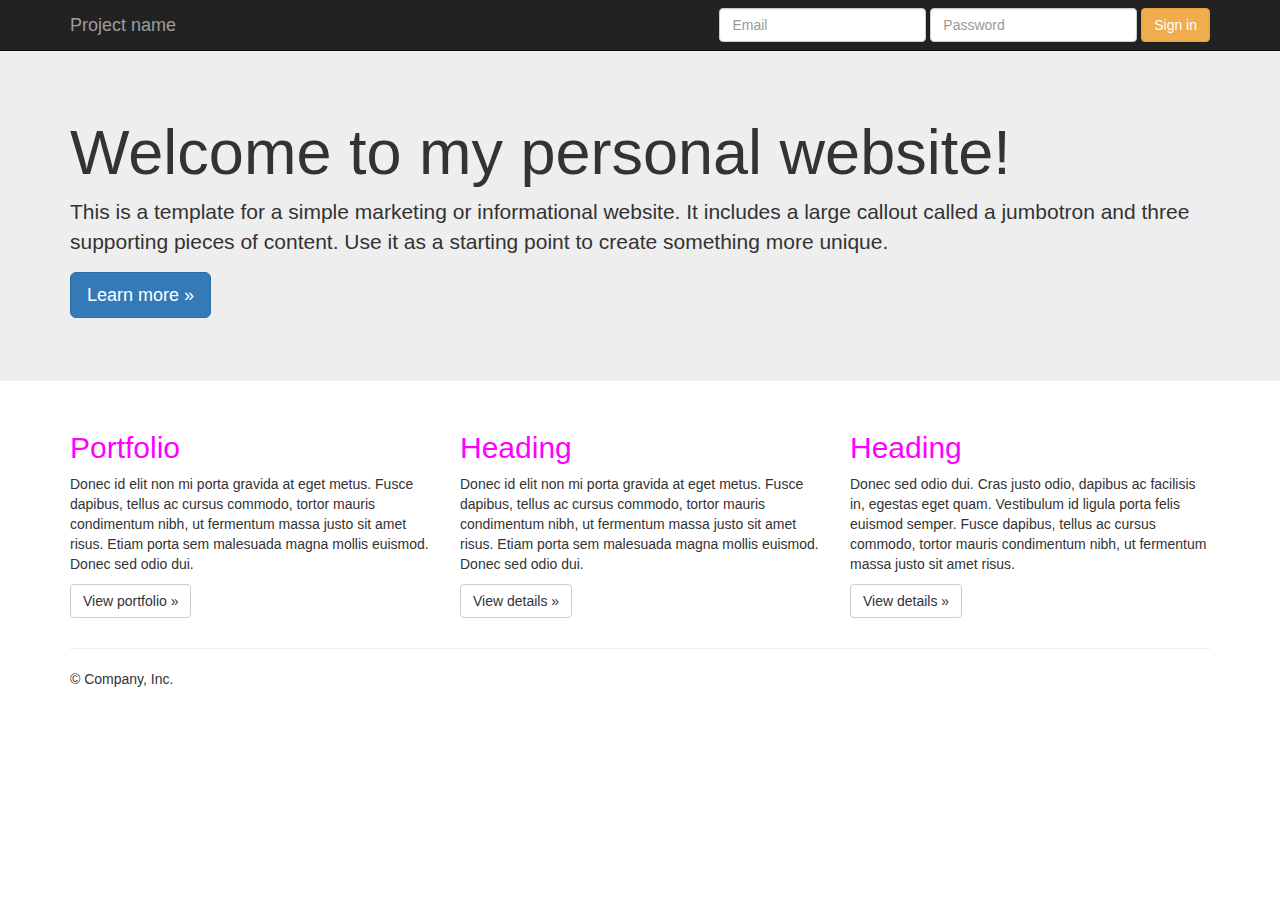
<file: examples/jumbotron/index.html>
<!DOCTYPE html>
<html lang="en">
  <head>
    <meta charset="utf-8">
    <meta http-equiv="X-UA-Compatible" content="IE=edge">
    <meta name="viewport" content="width=device-width, initial-scale=1">
    <!-- The above 3 meta tags *must* come first in the head; any other head content must come *after* these tags -->
    <meta name="description" content="">
    <meta name="author" content="">
    <link rel="icon" href="../../favicon.ico">

    <title>this is my personal websitep</title>

    <!-- Bootstrap core CSS -->
    <link href="../../dist/css/bootstrap.min.css" rel="stylesheet">

    <!-- IE10 viewport hack for Surface/desktop Windows 8 bug -->
    <link href="../../assets/css/ie10-viewport-bug-workaround.css" rel="stylesheet">

    <!-- Custom styles for this template -->
    <link href="jumbotron.css" rel="stylesheet">

    <!-- Just for debugging purposes. Don't actually copy these 2 lines! -->
    <!--[if lt IE 9]><script src="../../assets/js/ie8-responsive-file-warning.js"></script><![endif]-->
    <script src="../../assets/js/ie-emulation-modes-warning.js"></script>

    <!-- HTML5 shim and Respond.js for IE8 support of HTML5 elements and media queries -->
    <!--[if lt IE 9]>
      <script src="https://oss.maxcdn.com/html5shiv/3.7.3/html5shiv.min.js"></script>
      <script src="https://oss.maxcdn.com/respond/1.4.2/respond.min.js"></script>
    <![endif]-->
  </head>

  <body>

    <nav class="navbar navbar-inverse navbar-fixed-top">
      <div class="container">
        <div class="navbar-header">
          <button type="button" class="navbar-toggle collapsed" data-toggle="collapse" data-target="#navbar" aria-expanded="false" aria-controls="navbar">
            <span class="sr-only">Toggle navigation</span>
            <span class="icon-bar"></span>
            <span class="icon-bar"></span>
            <span class="icon-bar"></span>
          </button>
          <a class="navbar-brand" href="#">Project name</a>
        </div>
        <div id="navbar" class="navbar-collapse collapse">
          <form class="navbar-form navbar-right">
            <div class="form-group">
              <input type="text" placeholder="Email" class="form-control">
            </div>
            <div class="form-group">
              <input type="password" placeholder="Password" class="form-control">
            </div>
            <button type="submit" class="btn btn-warning">Sign in</button>
          </form>
        </div><!--/.navbar-collapse -->
      </div>
    </nav>

    <!-- Main jumbotron for a primary marketing message or call to action -->
    <div class="jumbotron">
      <div class="container">
        <h1>Welcome to my personal website!</h1>
        <p>This is a template for a simple marketing or informational website. It includes a large callout called a jumbotron and three supporting pieces of content. Use it as a starting point to create something more unique.</p>
        <p><a class="btn btn-primary btn-lg" href="#" role="button">Learn more &raquo;</a></p>
      </div>
    </div>

    <div class="container">
      <!-- Example row of columns -->
      <div class="row">
        <div class="col-md-4">
          <h2>Portfolio </h2>
          <p>Donec id elit non mi porta gravida at eget metus. Fusce dapibus, tellus ac cursus commodo, tortor mauris condimentum nibh, ut fermentum massa justo sit amet risus. Etiam porta sem malesuada magna mollis euismod. Donec sed odio dui. </p>
          <p><a class="btn btn-default" href="portfolio.html" role="button">View portfolio &raquo;</a></p>
        </div>
        <div class="col-md-4">
          <h2>Heading</h2>
          <p>Donec id elit non mi porta gravida at eget metus. Fusce dapibus, tellus ac cursus commodo, tortor mauris condimentum nibh, ut fermentum massa justo sit amet risus. Etiam porta sem malesuada magna mollis euismod. Donec sed odio dui. </p>
          <p><a class="btn btn-default" href="#" role="button">View details &raquo;</a></p>
       </div>
        <div class="col-md-4">
          <h2>Heading</h2>
          <p>Donec sed odio dui. Cras justo odio, dapibus ac facilisis in, egestas eget quam. Vestibulum id ligula porta felis euismod semper. Fusce dapibus, tellus ac cursus commodo, tortor mauris condimentum nibh, ut fermentum massa justo sit amet risus.</p>
          <p><a class="btn btn-default" href="#" role="button">View details &raquo;</a></p>
        </div>
      </div>

      <hr>

      <footer>
        <p>&copy; Company, Inc.</p>
      </footer>
    </div> <!-- /container -->


    <!-- Bootstrap core JavaScript
    ================================================== -->
    <!-- Placed at the end of the document so the pages load faster -->
    <script src="https://ajax.googleapis.com/ajax/libs/jquery/1.12.4/jquery.min.js"></script>
    <script>window.jQuery || document.write('<script src="../../assets/js/vendor/jquery.min.js"><\/script>')</script>
    <script src="../../dist/js/bootstrap.min.js"></script>
    <!-- IE10 viewport hack for Surface/desktop Windows 8 bug -->
    <script src="../../assets/js/ie10-viewport-bug-workaround.js"></script>
  </body>
</html>
</file>
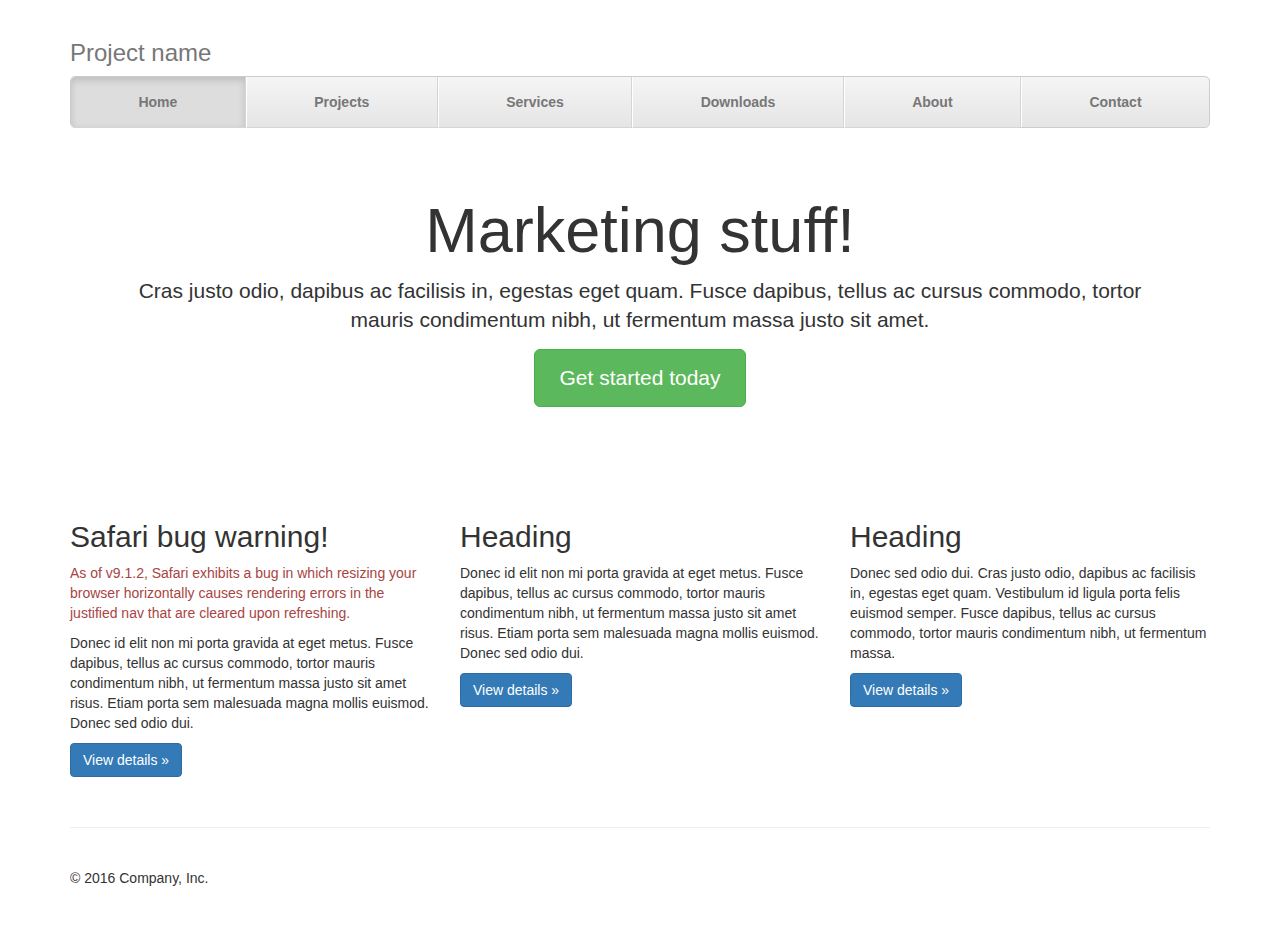
<file: examples/justified-nav/index.html>
<!DOCTYPE html>
<html lang="en">
  <head>
    <meta charset="utf-8">
    <meta http-equiv="X-UA-Compatible" content="IE=edge">
    <meta name="viewport" content="width=device-width, initial-scale=1">
    <!-- The above 3 meta tags *must* come first in the head; any other head content must come *after* these tags -->
    <meta name="description" content="">
    <meta name="author" content="">
    <link rel="icon" href="../../favicon.ico">

    <title>Justified Nav Template for Bootstrap</title>

    <!-- Bootstrap core CSS -->
    <link href="../../dist/css/bootstrap.min.css" rel="stylesheet">

    <!-- IE10 viewport hack for Surface/desktop Windows 8 bug -->
    <link href="../../assets/css/ie10-viewport-bug-workaround.css" rel="stylesheet">

    <!-- Custom styles for this template -->
    <link href="justified-nav.css" rel="stylesheet">

    <!-- Just for debugging purposes. Don't actually copy these 2 lines! -->
    <!--[if lt IE 9]><script src="../../assets/js/ie8-responsive-file-warning.js"></script><![endif]-->
    <script src="../../assets/js/ie-emulation-modes-warning.js"></script>

    <!-- HTML5 shim and Respond.js for IE8 support of HTML5 elements and media queries -->
    <!--[if lt IE 9]>
      <script src="https://oss.maxcdn.com/html5shiv/3.7.3/html5shiv.min.js"></script>
      <script src="https://oss.maxcdn.com/respond/1.4.2/respond.min.js"></script>
    <![endif]-->
  </head>

  <body>

    <div class="container">

      <!-- The justified navigation menu is meant for single line per list item.
           Multiple lines will require custom code not provided by Bootstrap. -->
      <div class="masthead">
        <h3 class="text-muted">Project name</h3>
        <nav>
          <ul class="nav nav-justified">
            <li class="active"><a href="#">Home</a></li>
            <li><a href="#">Projects</a></li>
            <li><a href="#">Services</a></li>
            <li><a href="#">Downloads</a></li>
            <li><a href="#">About</a></li>
            <li><a href="#">Contact</a></li>
          </ul>
        </nav>
      </div>

      <!-- Jumbotron -->
      <div class="jumbotron">
        <h1>Marketing stuff!</h1>
        <p class="lead">Cras justo odio, dapibus ac facilisis in, egestas eget quam. Fusce dapibus, tellus ac cursus commodo, tortor mauris condimentum nibh, ut fermentum massa justo sit amet.</p>
        <p><a class="btn btn-lg btn-success" href="#" role="button">Get started today</a></p>
      </div>

      <!-- Example row of columns -->
      <div class="row">
        <div class="col-lg-4">
          <h2>Safari bug warning!</h2>
          <p class="text-danger">As of v9.1.2, Safari exhibits a bug in which resizing your browser horizontally causes rendering errors in the justified nav that are cleared upon refreshing.</p>
          <p>Donec id elit non mi porta gravida at eget metus. Fusce dapibus, tellus ac cursus commodo, tortor mauris condimentum nibh, ut fermentum massa justo sit amet risus. Etiam porta sem malesuada magna mollis euismod. Donec sed odio dui. </p>
          <p><a class="btn btn-primary" href="#" role="button">View details &raquo;</a></p>
        </div>
        <div class="col-lg-4">
          <h2>Heading</h2>
          <p>Donec id elit non mi porta gravida at eget metus. Fusce dapibus, tellus ac cursus commodo, tortor mauris condimentum nibh, ut fermentum massa justo sit amet risus. Etiam porta sem malesuada magna mollis euismod. Donec sed odio dui. </p>
          <p><a class="btn btn-primary" href="#" role="button">View details &raquo;</a></p>
       </div>
        <div class="col-lg-4">
          <h2>Heading</h2>
          <p>Donec sed odio dui. Cras justo odio, dapibus ac facilisis in, egestas eget quam. Vestibulum id ligula porta felis euismod semper. Fusce dapibus, tellus ac cursus commodo, tortor mauris condimentum nibh, ut fermentum massa.</p>
          <p><a class="btn btn-primary" href="#" role="button">View details &raquo;</a></p>
        </div>
      </div>

      <!-- Site footer -->
      <footer class="footer">
        <p>&copy; 2016 Company, Inc.</p>
      </footer>

    </div> <!-- /container -->


    <!-- IE10 viewport hack for Surface/desktop Windows 8 bug -->
    <script src="../../assets/js/ie10-viewport-bug-workaround.js"></script>
  </body>
</html>
</file>
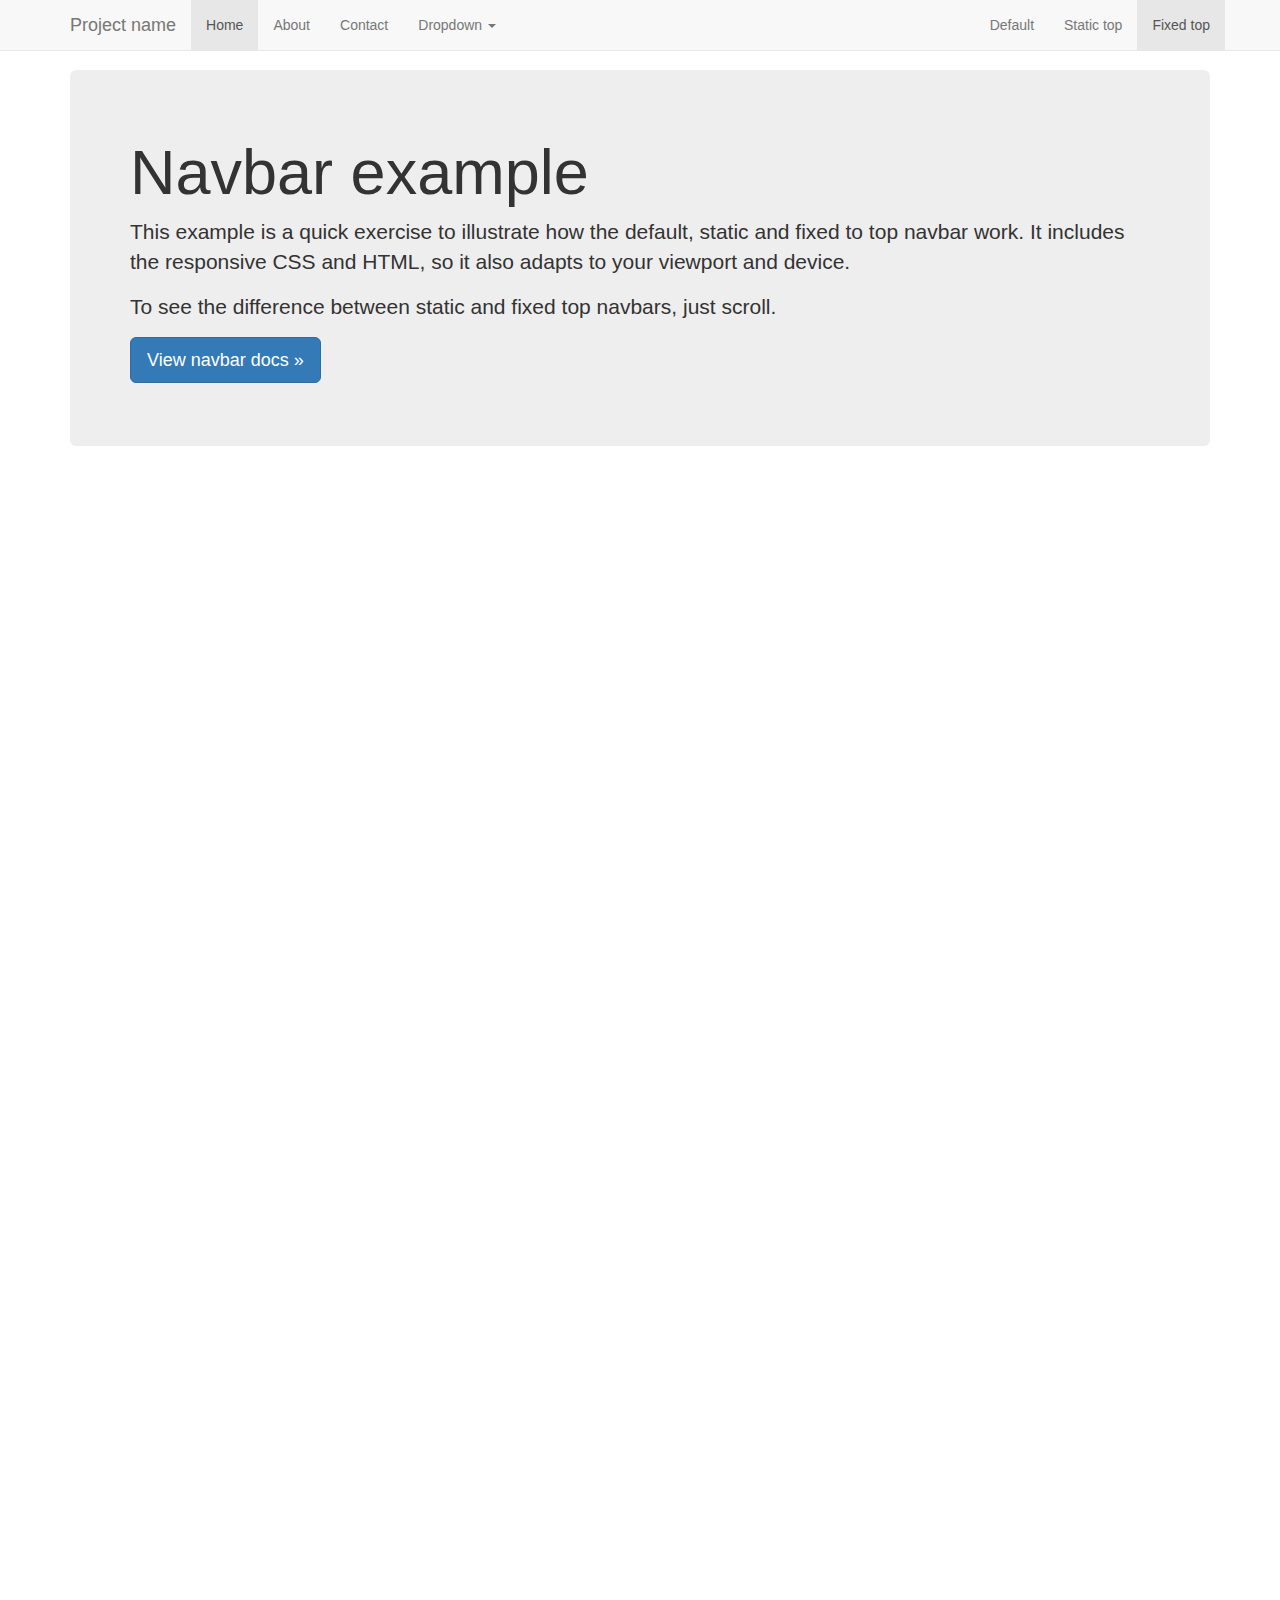
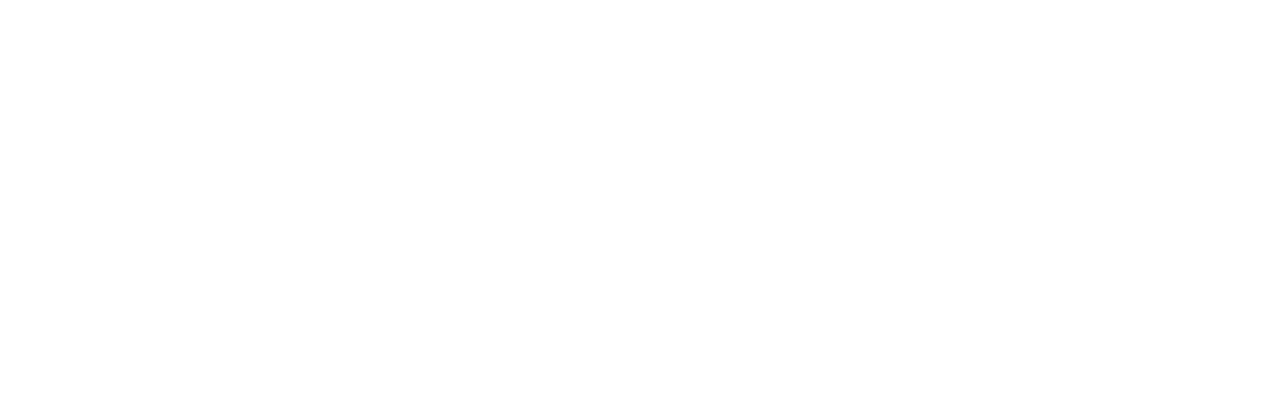
<file: examples/navbar-fixed-top/index.html>
<!DOCTYPE html>
<html lang="en">
  <head>
    <meta charset="utf-8">
    <meta http-equiv="X-UA-Compatible" content="IE=edge">
    <meta name="viewport" content="width=device-width, initial-scale=1">
    <!-- The above 3 meta tags *must* come first in the head; any other head content must come *after* these tags -->
    <meta name="description" content="">
    <meta name="author" content="">
    <link rel="icon" href="../../favicon.ico">

    <title>Fixed Top Navbar Example for Bootstrap</title>

    <!-- Bootstrap core CSS -->
    <link href="../../dist/css/bootstrap.min.css" rel="stylesheet">

    <!-- IE10 viewport hack for Surface/desktop Windows 8 bug -->
    <link href="../../assets/css/ie10-viewport-bug-workaround.css" rel="stylesheet">

    <!-- Custom styles for this template -->
    <link href="navbar-fixed-top.css" rel="stylesheet">

    <!-- Just for debugging purposes. Don't actually copy these 2 lines! -->
    <!--[if lt IE 9]><script src="../../assets/js/ie8-responsive-file-warning.js"></script><![endif]-->
    <script src="../../assets/js/ie-emulation-modes-warning.js"></script>

    <!-- HTML5 shim and Respond.js for IE8 support of HTML5 elements and media queries -->
    <!--[if lt IE 9]>
      <script src="https://oss.maxcdn.com/html5shiv/3.7.3/html5shiv.min.js"></script>
      <script src="https://oss.maxcdn.com/respond/1.4.2/respond.min.js"></script>
    <![endif]-->
  </head>

  <body>

    <!-- Fixed navbar -->
    <nav class="navbar navbar-default navbar-fixed-top">
      <div class="container">
        <div class="navbar-header">
          <button type="button" class="navbar-toggle collapsed" data-toggle="collapse" data-target="#navbar" aria-expanded="false" aria-controls="navbar">
            <span class="sr-only">Toggle navigation</span>
            <span class="icon-bar"></span>
            <span class="icon-bar"></span>
            <span class="icon-bar"></span>
          </button>
          <a class="navbar-brand" href="#">Project name</a>
        </div>
        <div id="navbar" class="navbar-collapse collapse">
          <ul class="nav navbar-nav">
            <li class="active"><a href="#">Home</a></li>
            <li><a href="#about">About</a></li>
            <li><a href="#contact">Contact</a></li>
            <li class="dropdown">
              <a href="#" class="dropdown-toggle" data-toggle="dropdown" role="button" aria-haspopup="true" aria-expanded="false">Dropdown <span class="caret"></span></a>
              <ul class="dropdown-menu">
                <li><a href="#">Action</a></li>
                <li><a href="#">Another action</a></li>
                <li><a href="#">Something else here</a></li>
                <li role="separator" class="divider"></li>
                <li class="dropdown-header">Nav header</li>
                <li><a href="#">Separated link</a></li>
                <li><a href="#">One more separated link</a></li>
              </ul>
            </li>
          </ul>
          <ul class="nav navbar-nav navbar-right">
            <li><a href="../navbar/">Default</a></li>
            <li><a href="../navbar-static-top/">Static top</a></li>
            <li class="active"><a href="./">Fixed top <span class="sr-only">(current)</span></a></li>
          </ul>
        </div><!--/.nav-collapse -->
      </div>
    </nav>

    <div class="container">

      <!-- Main component for a primary marketing message or call to action -->
      <div class="jumbotron">
        <h1>Navbar example</h1>
        <p>This example is a quick exercise to illustrate how the default, static and fixed to top navbar work. It includes the responsive CSS and HTML, so it also adapts to your viewport and device.</p>
        <p>To see the difference between static and fixed top navbars, just scroll.</p>
        <p>
          <a class="btn btn-lg btn-primary" href="../../components/#navbar" role="button">View navbar docs &raquo;</a>
        </p>
      </div>

    </div> <!-- /container -->


    <!-- Bootstrap core JavaScript
    ================================================== -->
    <!-- Placed at the end of the document so the pages load faster -->
    <script src="https://ajax.googleapis.com/ajax/libs/jquery/1.12.4/jquery.min.js"></script>
    <script>window.jQuery || document.write('<script src="../../assets/js/vendor/jquery.min.js"><\/script>')</script>
    <script src="../../dist/js/bootstrap.min.js"></script>
    <!-- IE10 viewport hack for Surface/desktop Windows 8 bug -->
    <script src="../../assets/js/ie10-viewport-bug-workaround.js"></script>
  </body>
</html>
</file>
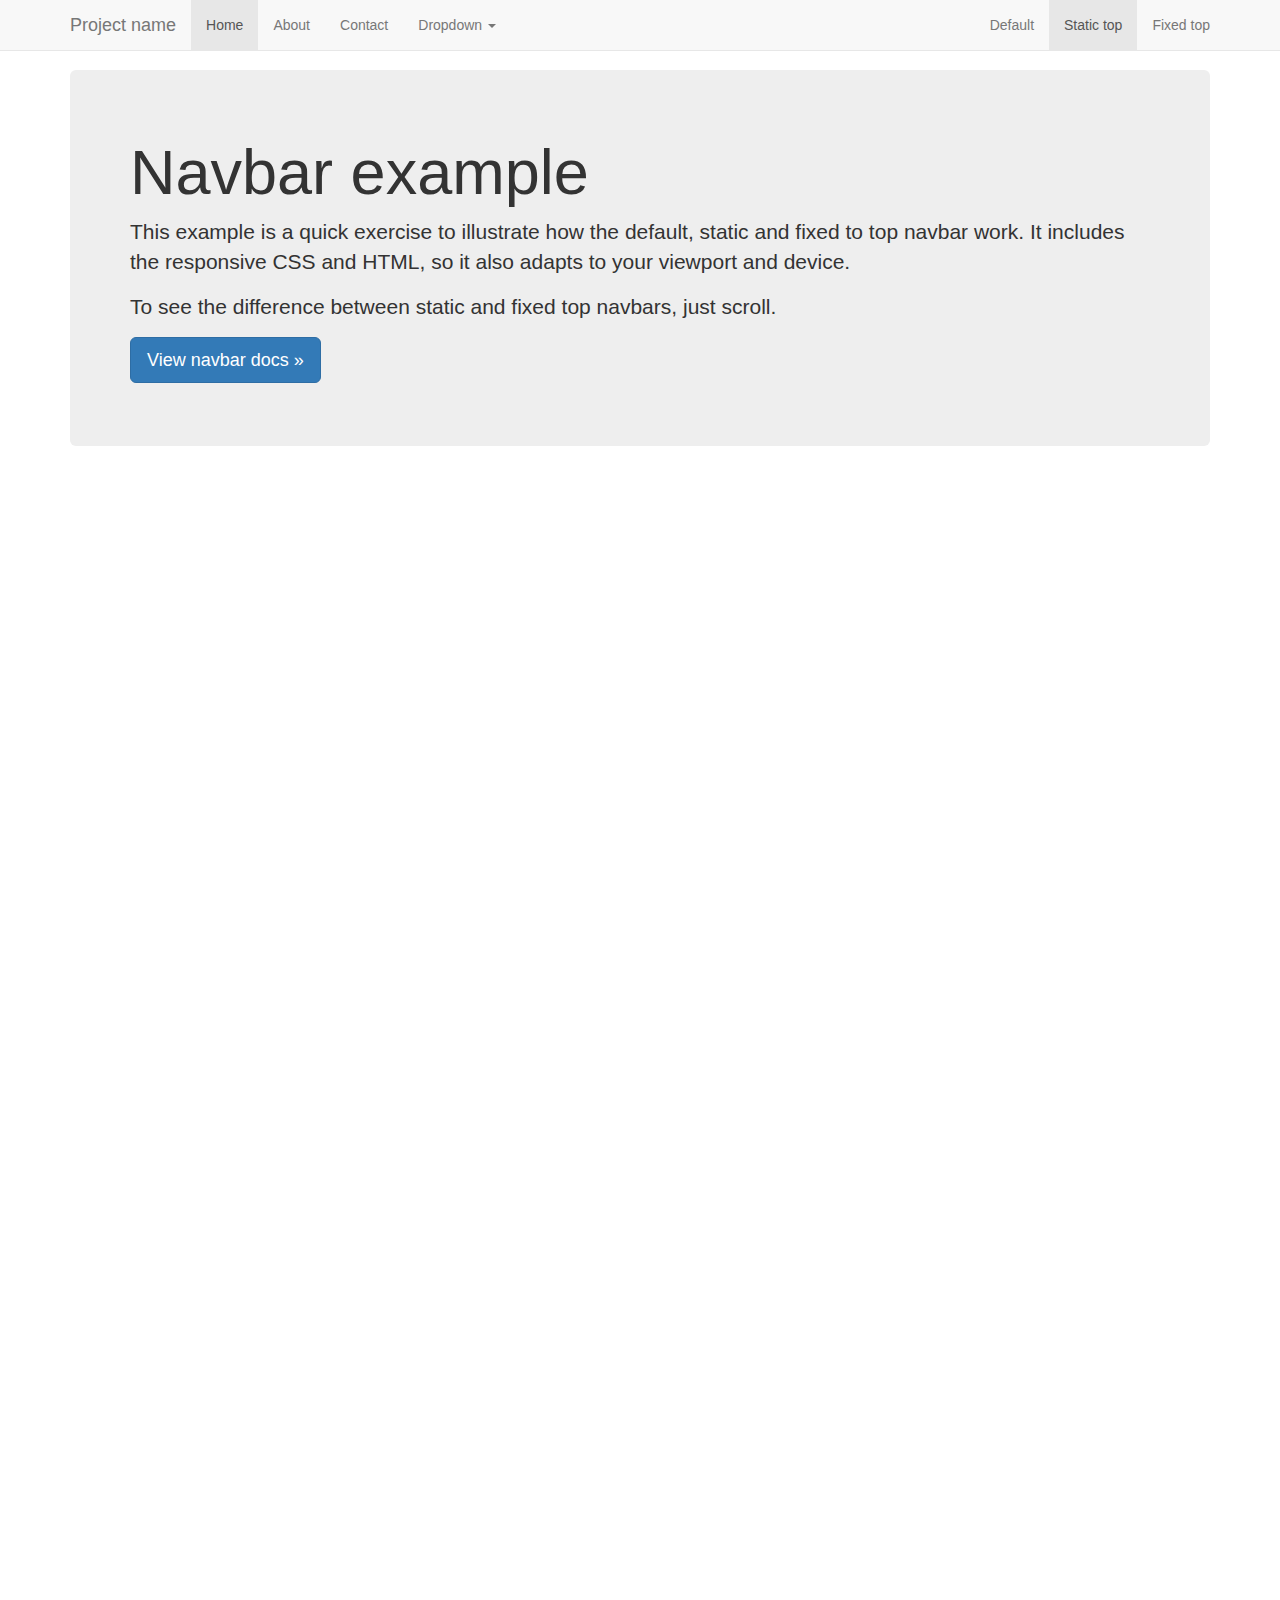
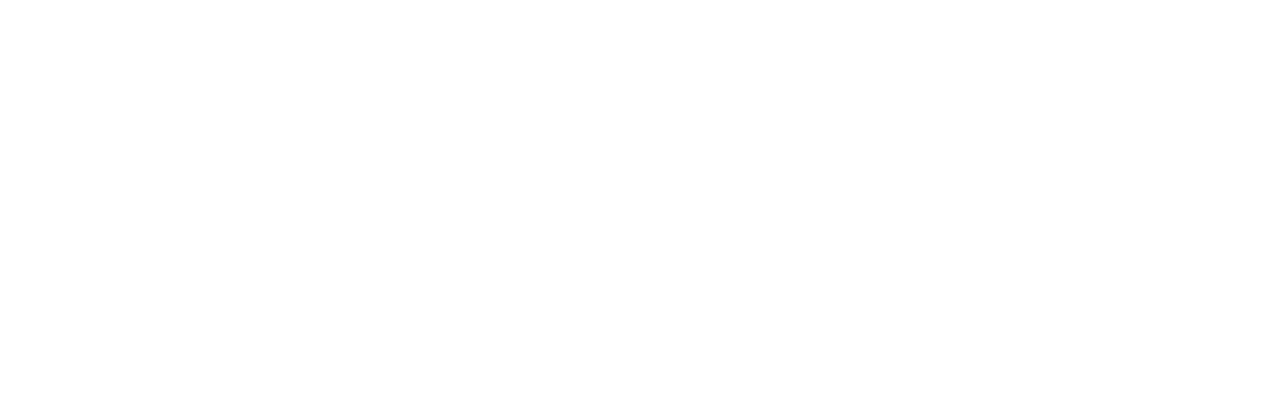
<file: examples/navbar-static-top/index.html>
<!DOCTYPE html>
<html lang="en">
  <head>
    <meta charset="utf-8">
    <meta http-equiv="X-UA-Compatible" content="IE=edge">
    <meta name="viewport" content="width=device-width, initial-scale=1">
    <!-- The above 3 meta tags *must* come first in the head; any other head content must come *after* these tags -->
    <meta name="description" content="">
    <meta name="author" content="">
    <link rel="icon" href="../../favicon.ico">

    <title>Static Top Navbar Example for Bootstrap</title>

    <!-- Bootstrap core CSS -->
    <link href="../../dist/css/bootstrap.min.css" rel="stylesheet">

    <!-- IE10 viewport hack for Surface/desktop Windows 8 bug -->
    <link href="../../assets/css/ie10-viewport-bug-workaround.css" rel="stylesheet">

    <!-- Custom styles for this template -->
    <link href="navbar-static-top.css" rel="stylesheet">

    <!-- Just for debugging purposes. Don't actually copy these 2 lines! -->
    <!--[if lt IE 9]><script src="../../assets/js/ie8-responsive-file-warning.js"></script><![endif]-->
    <script src="../../assets/js/ie-emulation-modes-warning.js"></script>

    <!-- HTML5 shim and Respond.js for IE8 support of HTML5 elements and media queries -->
    <!--[if lt IE 9]>
      <script src="https://oss.maxcdn.com/html5shiv/3.7.3/html5shiv.min.js"></script>
      <script src="https://oss.maxcdn.com/respond/1.4.2/respond.min.js"></script>
    <![endif]-->
  </head>

  <body>

    <!-- Static navbar -->
    <nav class="navbar navbar-default navbar-static-top">
      <div class="container">
        <div class="navbar-header">
          <button type="button" class="navbar-toggle collapsed" data-toggle="collapse" data-target="#navbar" aria-expanded="false" aria-controls="navbar">
            <span class="sr-only">Toggle navigation</span>
            <span class="icon-bar"></span>
            <span class="icon-bar"></span>
            <span class="icon-bar"></span>
          </button>
          <a class="navbar-brand" href="#">Project name</a>
        </div>
        <div id="navbar" class="navbar-collapse collapse">
          <ul class="nav navbar-nav">
            <li class="active"><a href="#">Home</a></li>
            <li><a href="#about">About</a></li>
            <li><a href="#contact">Contact</a></li>
            <li class="dropdown">
              <a href="#" class="dropdown-toggle" data-toggle="dropdown" role="button" aria-haspopup="true" aria-expanded="false">Dropdown <span class="caret"></span></a>
              <ul class="dropdown-menu">
                <li><a href="#">Action</a></li>
                <li><a href="#">Another action</a></li>
                <li><a href="#">Something else here</a></li>
                <li role="separator" class="divider"></li>
                <li class="dropdown-header">Nav header</li>
                <li><a href="#">Separated link</a></li>
                <li><a href="#">One more separated link</a></li>
              </ul>
            </li>
          </ul>
          <ul class="nav navbar-nav navbar-right">
            <li><a href="../navbar/">Default</a></li>
            <li class="active"><a href="./">Static top <span class="sr-only">(current)</span></a></li>
            <li><a href="../navbar-fixed-top/">Fixed top</a></li>
          </ul>
        </div><!--/.nav-collapse -->
      </div>
    </nav>


    <div class="container">

      <!-- Main component for a primary marketing message or call to action -->
      <div class="jumbotron">
        <h1>Navbar example</h1>
        <p>This example is a quick exercise to illustrate how the default, static and fixed to top navbar work. It includes the responsive CSS and HTML, so it also adapts to your viewport and device.</p>
        <p>To see the difference between static and fixed top navbars, just scroll.</p>
        <p>
          <a class="btn btn-lg btn-primary" href="../../components/#navbar" role="button">View navbar docs &raquo;</a>
        </p>
      </div>

    </div> <!-- /container -->


    <!-- Bootstrap core JavaScript
    ================================================== -->
    <!-- Placed at the end of the document so the pages load faster -->
    <script src="https://ajax.googleapis.com/ajax/libs/jquery/1.12.4/jquery.min.js"></script>
    <script>window.jQuery || document.write('<script src="../../assets/js/vendor/jquery.min.js"><\/script>')</script>
    <script src="../../dist/js/bootstrap.min.js"></script>
    <!-- IE10 viewport hack for Surface/desktop Windows 8 bug -->
    <script src="../../assets/js/ie10-viewport-bug-workaround.js"></script>
  </body>
</html>
</file>
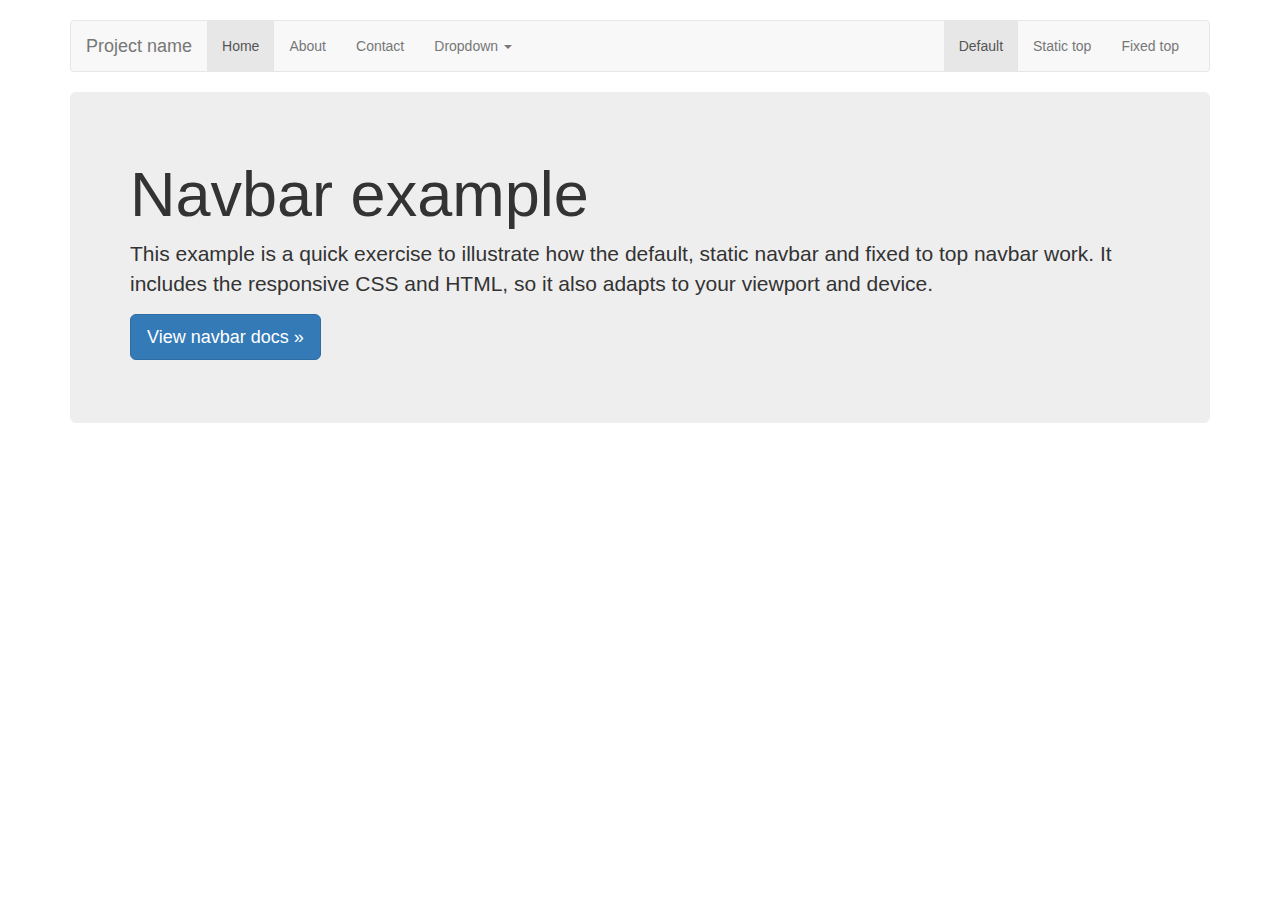
<file: examples/navbar/index.html>
<!DOCTYPE html>
<html lang="en">
  <head>
    <meta charset="utf-8">
    <meta http-equiv="X-UA-Compatible" content="IE=edge">
    <meta name="viewport" content="width=device-width, initial-scale=1">
    <!-- The above 3 meta tags *must* come first in the head; any other head content must come *after* these tags -->
    <meta name="description" content="">
    <meta name="author" content="">
    <link rel="icon" href="../../favicon.ico">

    <title>Navbar Template for Bootstrap</title>

    <!-- Bootstrap core CSS -->
    <link href="../../dist/css/bootstrap.min.css" rel="stylesheet">

    <!-- IE10 viewport hack for Surface/desktop Windows 8 bug -->
    <link href="../../assets/css/ie10-viewport-bug-workaround.css" rel="stylesheet">

    <!-- Custom styles for this template -->
    <link href="navbar.css" rel="stylesheet">

    <!-- Just for debugging purposes. Don't actually copy these 2 lines! -->
    <!--[if lt IE 9]><script src="../../assets/js/ie8-responsive-file-warning.js"></script><![endif]-->
    <script src="../../assets/js/ie-emulation-modes-warning.js"></script>

    <!-- HTML5 shim and Respond.js for IE8 support of HTML5 elements and media queries -->
    <!--[if lt IE 9]>
      <script src="https://oss.maxcdn.com/html5shiv/3.7.3/html5shiv.min.js"></script>
      <script src="https://oss.maxcdn.com/respond/1.4.2/respond.min.js"></script>
    <![endif]-->
  </head>

  <body>

    <div class="container">

      <!-- Static navbar -->
      <nav class="navbar navbar-default">
        <div class="container-fluid">
          <div class="navbar-header">
            <button type="button" class="navbar-toggle collapsed" data-toggle="collapse" data-target="#navbar" aria-expanded="false" aria-controls="navbar">
              <span class="sr-only">Toggle navigation</span>
              <span class="icon-bar"></span>
              <span class="icon-bar"></span>
              <span class="icon-bar"></span>
            </button>
            <a class="navbar-brand" href="#">Project name</a>
          </div>
          <div id="navbar" class="navbar-collapse collapse">
            <ul class="nav navbar-nav">
              <li class="active"><a href="#">Home</a></li>
              <li><a href="#">About</a></li>
              <li><a href="#">Contact</a></li>
              <li class="dropdown">
                <a href="#" class="dropdown-toggle" data-toggle="dropdown" role="button" aria-haspopup="true" aria-expanded="false">Dropdown <span class="caret"></span></a>
                <ul class="dropdown-menu">
                  <li><a href="#">Action</a></li>
                  <li><a href="#">Another action</a></li>
                  <li><a href="#">Something else here</a></li>
                  <li role="separator" class="divider"></li>
                  <li class="dropdown-header">Nav header</li>
                  <li><a href="#">Separated link</a></li>
                  <li><a href="#">One more separated link</a></li>
                </ul>
              </li>
            </ul>
            <ul class="nav navbar-nav navbar-right">
              <li class="active"><a href="./">Default <span class="sr-only">(current)</span></a></li>
              <li><a href="../navbar-static-top/">Static top</a></li>
              <li><a href="../navbar-fixed-top/">Fixed top</a></li>
            </ul>
          </div><!--/.nav-collapse -->
        </div><!--/.container-fluid -->
      </nav>

      <!-- Main component for a primary marketing message or call to action -->
      <div class="jumbotron">
        <h1>Navbar example</h1>
        <p>This example is a quick exercise to illustrate how the default, static navbar and fixed to top navbar work. It includes the responsive CSS and HTML, so it also adapts to your viewport and device.</p>
        <p>
          <a class="btn btn-lg btn-primary" href="../../components/#navbar" role="button">View navbar docs &raquo;</a>
        </p>
      </div>

    </div> <!-- /container -->


    <!-- Bootstrap core JavaScript
    ================================================== -->
    <!-- Placed at the end of the document so the pages load faster -->
    <script src="https://ajax.googleapis.com/ajax/libs/jquery/1.12.4/jquery.min.js"></script>
    <script>window.jQuery || document.write('<script src="../../assets/js/vendor/jquery.min.js"><\/script>')</script>
    <script src="../../dist/js/bootstrap.min.js"></script>
    <!-- IE10 viewport hack for Surface/desktop Windows 8 bug -->
    <script src="../../assets/js/ie10-viewport-bug-workaround.js"></script>
  </body>
</html>
</file>
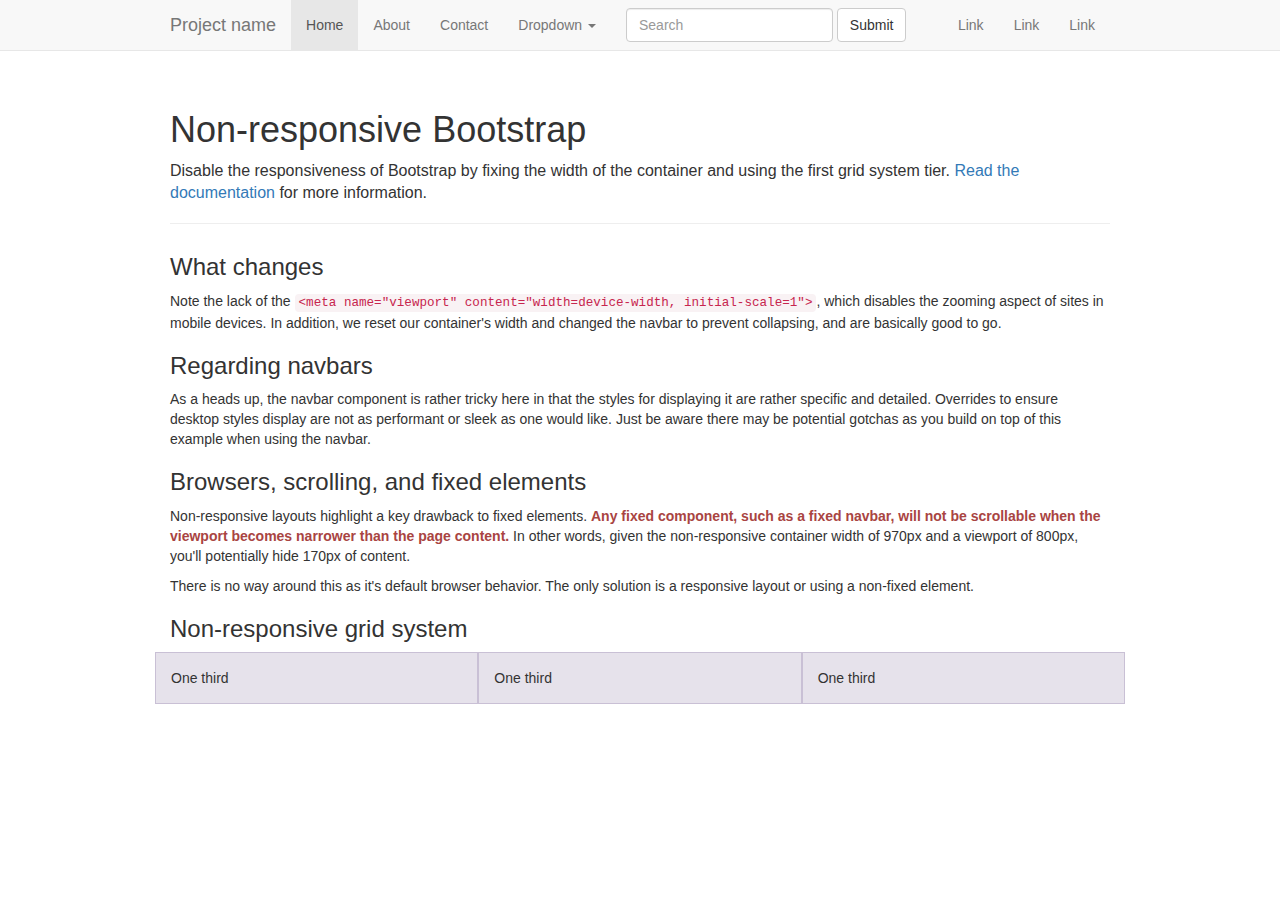
<file: examples/non-responsive/index.html>
<!DOCTYPE html>
<html lang="en">
  <head>
    <meta charset="utf-8">
    <meta http-equiv="X-UA-Compatible" content="IE=edge">
    <!-- The above 2 meta tags *must* come first in the head; any other head content must come *after* these tags -->
    <meta name="description" content="">
    <meta name="author" content="">

    <!-- Note there is no responsive meta tag here -->

    <link rel="icon" href="../../favicon.ico">

    <title>Non-responsive Template for Bootstrap</title>

    <!-- Bootstrap core CSS -->
    <link href="../../dist/css/bootstrap.min.css" rel="stylesheet">

    <!-- IE10 viewport hack for Surface/desktop Windows 8 bug -->
    <link href="../../assets/css/ie10-viewport-bug-workaround.css" rel="stylesheet">

    <!-- Custom styles for this template -->
    <link href="non-responsive.css" rel="stylesheet">

    <!-- Just for debugging purposes. Don't actually copy these 2 lines! -->
    <!--[if lt IE 9]><script src="../../assets/js/ie8-responsive-file-warning.js"></script><![endif]-->
    <script src="../../assets/js/ie-emulation-modes-warning.js"></script>

    <!-- HTML5 shim and Respond.js for IE8 support of HTML5 elements and media queries -->
    <!--[if lt IE 9]>
      <script src="https://oss.maxcdn.com/html5shiv/3.7.3/html5shiv.min.js"></script>
      <script src="https://oss.maxcdn.com/respond/1.4.2/respond.min.js"></script>
    <![endif]-->
  </head>

  <body>

    <!-- Fixed navbar -->
    <nav class="navbar navbar-default navbar-fixed-top">
      <div class="container">
        <div class="navbar-header">
          <!-- The mobile navbar-toggle button can be safely removed since you do not need it in a non-responsive implementation -->
          <a class="navbar-brand" href="#">Project name</a>
        </div>
        <!-- Note that the .navbar-collapse and .collapse classes have been removed from the #navbar -->
        <div id="navbar">
          <ul class="nav navbar-nav">
            <li class="active"><a href="#">Home</a></li>
            <li><a href="#about">About</a></li>
            <li><a href="#contact">Contact</a></li>
            <li class="dropdown">
              <a href="#" class="dropdown-toggle" data-toggle="dropdown" role="button" aria-haspopup="true" aria-expanded="false">Dropdown <span class="caret"></span></a>
              <ul class="dropdown-menu">
                <li><a href="#">Action</a></li>
                <li><a href="#">Another action</a></li>
                <li><a href="#">Something else here</a></li>
                <li role="separator" class="divider"></li>
                <li class="dropdown-header">Nav header</li>
                <li><a href="#">Separated link</a></li>
                <li><a href="#">One more separated link</a></li>
              </ul>
            </li>
          </ul>
          <form class="navbar-form navbar-left">
            <div class="form-group">
              <input type="text" class="form-control" placeholder="Search">
            </div>
            <button type="submit" class="btn btn-default">Submit</button>
          </form>
          <ul class="nav navbar-nav navbar-right">
            <li><a href="#">Link</a></li>
            <li><a href="#">Link</a></li>
            <li><a href="#">Link</a></li>
          </ul>
        </div><!--/.nav-collapse -->
      </div>
    </nav>

    <div class="container">

      <div class="page-header">
        <h1>Non-responsive Bootstrap</h1>
        <p class="lead">Disable the responsiveness of Bootstrap by fixing the width of the container and using the first grid system tier. <a href="http://getbootstrap.com/getting-started/#disable-responsive">Read the documentation</a> for more information.</p>
      </div>

      <h3>What changes</h3>
      <p>Note the lack of the <code>&lt;meta name="viewport" content="width=device-width, initial-scale=1"&gt;</code>, which disables the zooming aspect of sites in mobile devices. In addition, we reset our container's width and changed the navbar to prevent collapsing, and are basically good to go.</p>

      <h3>Regarding navbars</h3>
      <p>As a heads up, the navbar component is rather tricky here in that the styles for displaying it are rather specific and detailed. Overrides to ensure desktop styles display are not as performant or sleek as one would like. Just be aware there may be potential gotchas as you build on top of this example when using the navbar.</p>

      <h3>Browsers, scrolling, and fixed elements</h3>
      <p>Non-responsive layouts highlight a key drawback to fixed elements. <strong class="text-danger">Any fixed component, such as a fixed navbar, will not be scrollable when the viewport becomes narrower than the page content.</strong> In other words, given the non-responsive container width of 970px and a viewport of 800px, you'll potentially hide 170px of content.</p>
      <p>There is no way around this as it's default browser behavior. The only solution is a responsive layout or using a non-fixed element.</p>

      <h3>Non-responsive grid system</h3>
      <div class="row">
        <div class="col-xs-4">One third</div>
        <div class="col-xs-4">One third</div>
        <div class="col-xs-4">One third</div>
      </div>

    </div> <!-- /container -->


    <!-- Bootstrap core JavaScript
    ================================================== -->
    <!-- Placed at the end of the document so the pages load faster -->
    <script src="https://ajax.googleapis.com/ajax/libs/jquery/1.12.4/jquery.min.js"></script>
    <script>window.jQuery || document.write('<script src="../../assets/js/vendor/jquery.min.js"><\/script>')</script>
    <script src="../../dist/js/bootstrap.min.js"></script>
    <!-- IE10 viewport hack for Surface/desktop Windows 8 bug -->
    <script src="../../assets/js/ie10-viewport-bug-workaround.js"></script>
  </body>
</html>
</file>
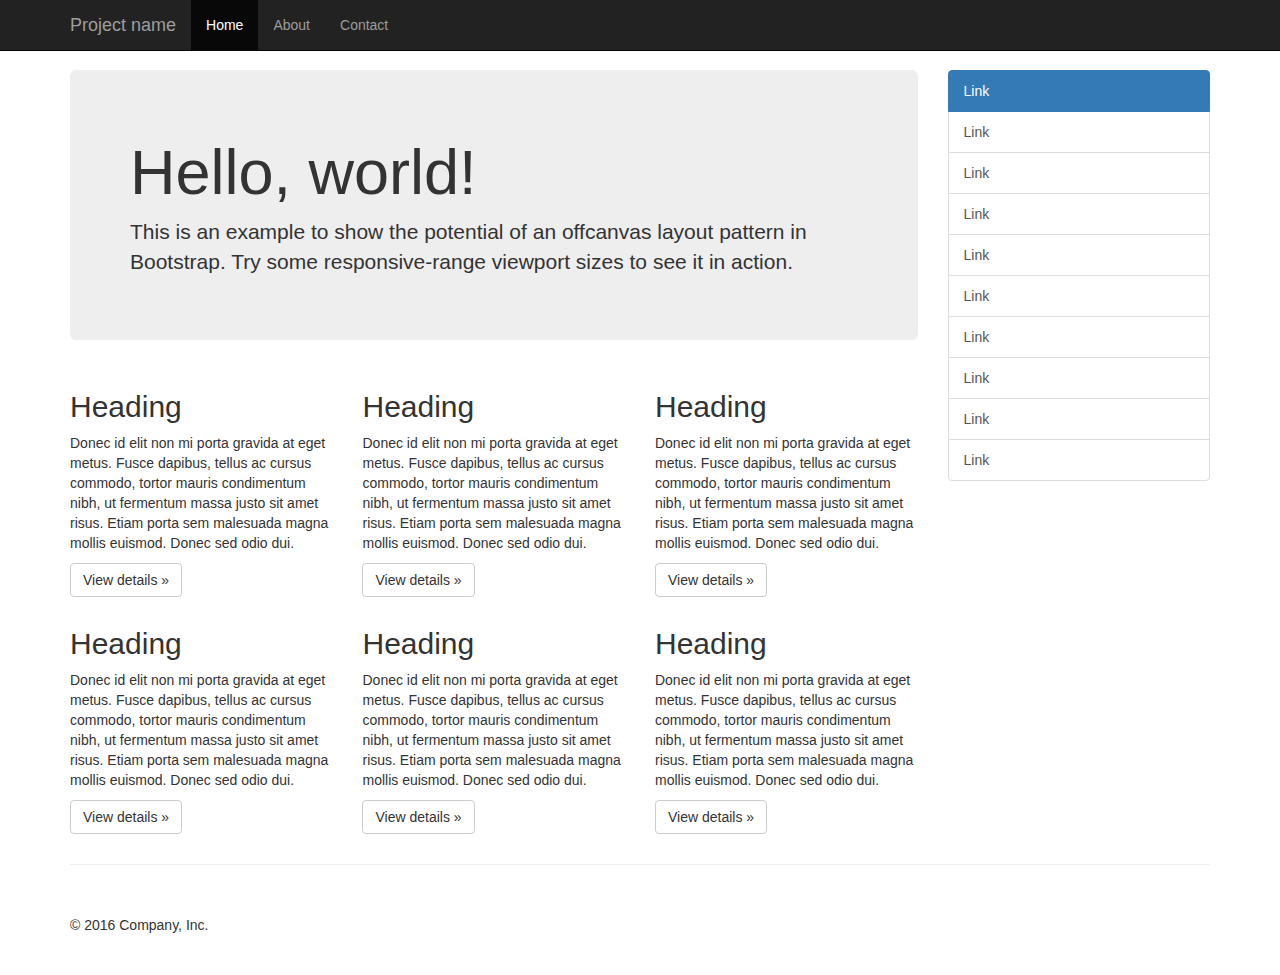
<file: examples/offcanvas/index.html>
<!DOCTYPE html>
<html lang="en">
  <head>
    <meta charset="utf-8">
    <meta http-equiv="X-UA-Compatible" content="IE=edge">
    <meta name="viewport" content="width=device-width, initial-scale=1">
    <!-- The above 3 meta tags *must* come first in the head; any other head content must come *after* these tags -->
    <meta name="description" content="">
    <meta name="author" content="">
    <link rel="icon" href="../../favicon.ico">

    <title>Off Canvas Template for Bootstrap</title>

    <!-- Bootstrap core CSS -->
    <link href="../../dist/css/bootstrap.min.css" rel="stylesheet">

    <!-- IE10 viewport hack for Surface/desktop Windows 8 bug -->
    <link href="../../assets/css/ie10-viewport-bug-workaround.css" rel="stylesheet">

    <!-- Custom styles for this template -->
    <link href="offcanvas.css" rel="stylesheet">

    <!-- Just for debugging purposes. Don't actually copy these 2 lines! -->
    <!--[if lt IE 9]><script src="../../assets/js/ie8-responsive-file-warning.js"></script><![endif]-->
    <script src="../../assets/js/ie-emulation-modes-warning.js"></script>

    <!-- HTML5 shim and Respond.js for IE8 support of HTML5 elements and media queries -->
    <!--[if lt IE 9]>
      <script src="https://oss.maxcdn.com/html5shiv/3.7.3/html5shiv.min.js"></script>
      <script src="https://oss.maxcdn.com/respond/1.4.2/respond.min.js"></script>
    <![endif]-->
  </head>

  <body>
    <nav class="navbar navbar-fixed-top navbar-inverse">
      <div class="container">
        <div class="navbar-header">
          <button type="button" class="navbar-toggle collapsed" data-toggle="collapse" data-target="#navbar" aria-expanded="false" aria-controls="navbar">
            <span class="sr-only">Toggle navigation</span>
            <span class="icon-bar"></span>
            <span class="icon-bar"></span>
            <span class="icon-bar"></span>
          </button>
          <a class="navbar-brand" href="#">Project name</a>
        </div>
        <div id="navbar" class="collapse navbar-collapse">
          <ul class="nav navbar-nav">
            <li class="active"><a href="#">Home</a></li>
            <li><a href="#about">About</a></li>
            <li><a href="#contact">Contact</a></li>
          </ul>
        </div><!-- /.nav-collapse -->
      </div><!-- /.container -->
    </nav><!-- /.navbar -->

    <div class="container">

      <div class="row row-offcanvas row-offcanvas-right">

        <div class="col-xs-12 col-sm-9">
          <p class="pull-right visible-xs">
            <button type="button" class="btn btn-primary btn-xs" data-toggle="offcanvas">Toggle nav</button>
          </p>
          <div class="jumbotron">
            <h1>Hello, world!</h1>
            <p>This is an example to show the potential of an offcanvas layout pattern in Bootstrap. Try some responsive-range viewport sizes to see it in action.</p>
          </div>
          <div class="row">
            <div class="col-xs-6 col-lg-4">
              <h2>Heading</h2>
              <p>Donec id elit non mi porta gravida at eget metus. Fusce dapibus, tellus ac cursus commodo, tortor mauris condimentum nibh, ut fermentum massa justo sit amet risus. Etiam porta sem malesuada magna mollis euismod. Donec sed odio dui. </p>
              <p><a class="btn btn-default" href="#" role="button">View details &raquo;</a></p>
            </div><!--/.col-xs-6.col-lg-4-->
            <div class="col-xs-6 col-lg-4">
              <h2>Heading</h2>
              <p>Donec id elit non mi porta gravida at eget metus. Fusce dapibus, tellus ac cursus commodo, tortor mauris condimentum nibh, ut fermentum massa justo sit amet risus. Etiam porta sem malesuada magna mollis euismod. Donec sed odio dui. </p>
              <p><a class="btn btn-default" href="#" role="button">View details &raquo;</a></p>
            </div><!--/.col-xs-6.col-lg-4-->
            <div class="col-xs-6 col-lg-4">
              <h2>Heading</h2>
              <p>Donec id elit non mi porta gravida at eget metus. Fusce dapibus, tellus ac cursus commodo, tortor mauris condimentum nibh, ut fermentum massa justo sit amet risus. Etiam porta sem malesuada magna mollis euismod. Donec sed odio dui. </p>
              <p><a class="btn btn-default" href="#" role="button">View details &raquo;</a></p>
            </div><!--/.col-xs-6.col-lg-4-->
            <div class="col-xs-6 col-lg-4">
              <h2>Heading</h2>
              <p>Donec id elit non mi porta gravida at eget metus. Fusce dapibus, tellus ac cursus commodo, tortor mauris condimentum nibh, ut fermentum massa justo sit amet risus. Etiam porta sem malesuada magna mollis euismod. Donec sed odio dui. </p>
              <p><a class="btn btn-default" href="#" role="button">View details &raquo;</a></p>
            </div><!--/.col-xs-6.col-lg-4-->
            <div class="col-xs-6 col-lg-4">
              <h2>Heading</h2>
              <p>Donec id elit non mi porta gravida at eget metus. Fusce dapibus, tellus ac cursus commodo, tortor mauris condimentum nibh, ut fermentum massa justo sit amet risus. Etiam porta sem malesuada magna mollis euismod. Donec sed odio dui. </p>
              <p><a class="btn btn-default" href="#" role="button">View details &raquo;</a></p>
            </div><!--/.col-xs-6.col-lg-4-->
            <div class="col-xs-6 col-lg-4">
              <h2>Heading</h2>
              <p>Donec id elit non mi porta gravida at eget metus. Fusce dapibus, tellus ac cursus commodo, tortor mauris condimentum nibh, ut fermentum massa justo sit amet risus. Etiam porta sem malesuada magna mollis euismod. Donec sed odio dui. </p>
              <p><a class="btn btn-default" href="#" role="button">View details &raquo;</a></p>
            </div><!--/.col-xs-6.col-lg-4-->
          </div><!--/row-->
        </div><!--/.col-xs-12.col-sm-9-->

        <div class="col-xs-6 col-sm-3 sidebar-offcanvas" id="sidebar">
          <div class="list-group">
            <a href="#" class="list-group-item active">Link</a>
            <a href="#" class="list-group-item">Link</a>
            <a href="#" class="list-group-item">Link</a>
            <a href="#" class="list-group-item">Link</a>
            <a href="#" class="list-group-item">Link</a>
            <a href="#" class="list-group-item">Link</a>
            <a href="#" class="list-group-item">Link</a>
            <a href="#" class="list-group-item">Link</a>
            <a href="#" class="list-group-item">Link</a>
            <a href="#" class="list-group-item">Link</a>
          </div>
        </div><!--/.sidebar-offcanvas-->
      </div><!--/row-->

      <hr>

      <footer>
        <p>&copy; 2016 Company, Inc.</p>
      </footer>

    </div><!--/.container-->


    <!-- Bootstrap core JavaScript
    ================================================== -->
    <!-- Placed at the end of the document so the pages load faster -->
    <script src="https://ajax.googleapis.com/ajax/libs/jquery/1.12.4/jquery.min.js"></script>
    <script>window.jQuery || document.write('<script src="../../assets/js/vendor/jquery.min.js"><\/script>')</script>
    <script src="../../dist/js/bootstrap.min.js"></script>
    <!-- IE10 viewport hack for Surface/desktop Windows 8 bug -->
    <script src="../../assets/js/ie10-viewport-bug-workaround.js"></script>
    <script src="offcanvas.js"></script>
  </body>
</html>
</file>
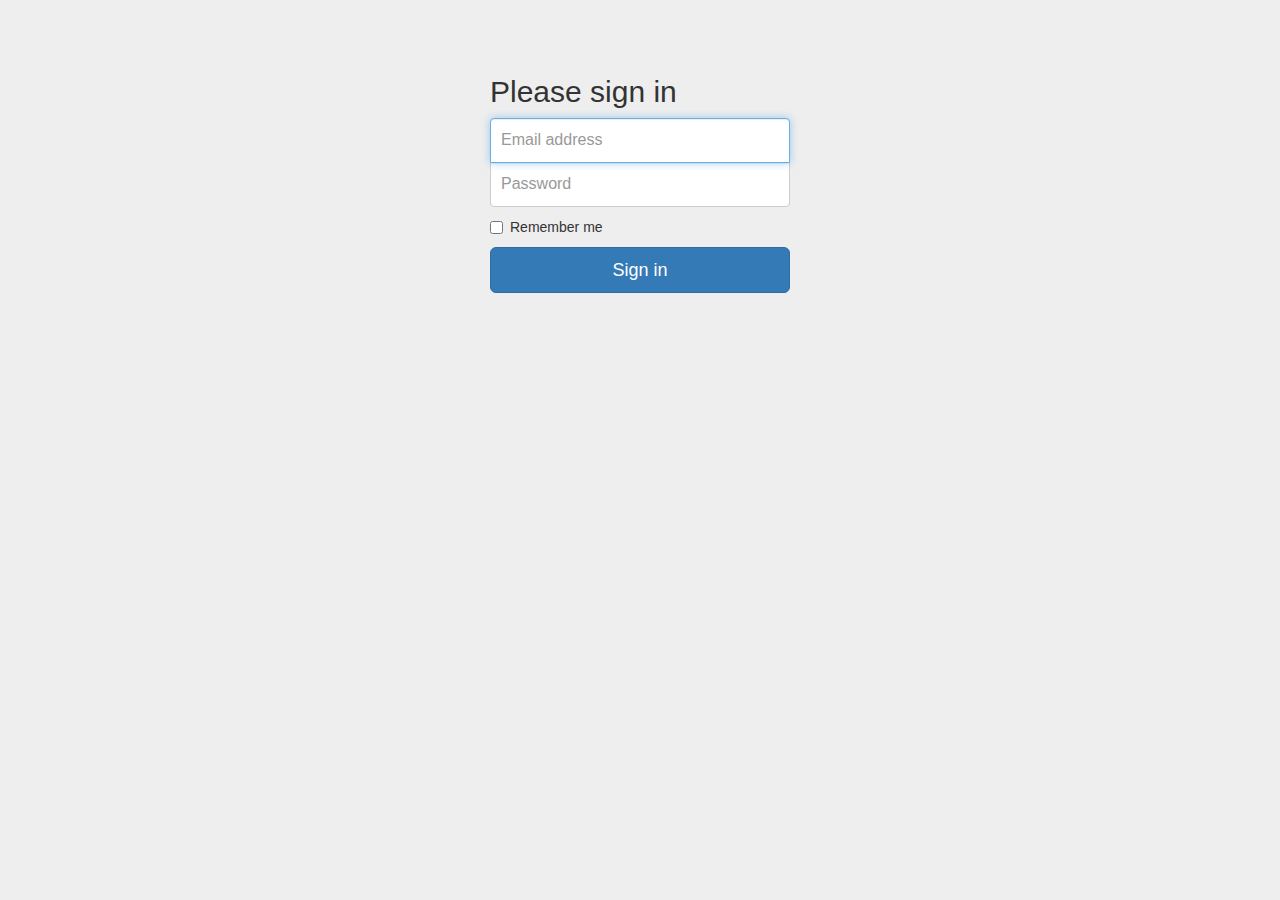
<file: examples/signin/index.html>
<!DOCTYPE html>
<html lang="en">
  <head>
    <meta charset="utf-8">
    <meta http-equiv="X-UA-Compatible" content="IE=edge">
    <meta name="viewport" content="width=device-width, initial-scale=1">
    <!-- The above 3 meta tags *must* come first in the head; any other head content must come *after* these tags -->
    <meta name="description" content="">
    <meta name="author" content="">
    <link rel="icon" href="../../favicon.ico">

    <title>Signin Template for Bootstrap</title>

    <!-- Bootstrap core CSS -->
    <link href="../../dist/css/bootstrap.min.css" rel="stylesheet">

    <!-- IE10 viewport hack for Surface/desktop Windows 8 bug -->
    <link href="../../assets/css/ie10-viewport-bug-workaround.css" rel="stylesheet">

    <!-- Custom styles for this template -->
    <link href="signin.css" rel="stylesheet">

    <!-- Just for debugging purposes. Don't actually copy these 2 lines! -->
    <!--[if lt IE 9]><script src="../../assets/js/ie8-responsive-file-warning.js"></script><![endif]-->
    <script src="../../assets/js/ie-emulation-modes-warning.js"></script>

    <!-- HTML5 shim and Respond.js for IE8 support of HTML5 elements and media queries -->
    <!--[if lt IE 9]>
      <script src="https://oss.maxcdn.com/html5shiv/3.7.3/html5shiv.min.js"></script>
      <script src="https://oss.maxcdn.com/respond/1.4.2/respond.min.js"></script>
    <![endif]-->
  </head>

  <body>

    <div class="container">

      <form class="form-signin">
        <h2 class="form-signin-heading">Please sign in</h2>
        <label for="inputEmail" class="sr-only">Email address</label>
        <input type="email" id="inputEmail" class="form-control" placeholder="Email address" required autofocus>
        <label for="inputPassword" class="sr-only">Password</label>
        <input type="password" id="inputPassword" class="form-control" placeholder="Password" required>
        <div class="checkbox">
          <label>
            <input type="checkbox" value="remember-me"> Remember me
          </label>
        </div>
        <button class="btn btn-lg btn-primary btn-block" type="submit">Sign in</button>
      </form>

    </div> <!-- /container -->


    <!-- IE10 viewport hack for Surface/desktop Windows 8 bug -->
    <script src="../../assets/js/ie10-viewport-bug-workaround.js"></script>
  </body>
</html>
</file>
<file: examples/blog/blog.css>
/*
 * Globals
 */

body {
  font-family: Georgia, "Times New Roman", Times, serif;
  color: #555;
}

h1, .h1,
h2, .h2,
h3, .h3,
h4, .h4,
h5, .h5,
h6, .h6 {
  margin-top: 0;
  font-family: "Helvetica Neue", Helvetica, Arial, sans-serif;
  font-weight: normal;
  color: #333;
}


/*
 * Override Bootstrap's default container.
 */

@media (min-width: 1200px) {
  .container {
    width: 970px;
  }
}


/*
 * Masthead for nav
 */

.blog-masthead {
  background-color: #428bca;
  -webkit-box-shadow: inset 0 -2px 5px rgba(0,0,0,.1);
          box-shadow: inset 0 -2px 5px rgba(0,0,0,.1);
}

/* Nav links */
.blog-nav-item {
  position: relative;
  display: inline-block;
  padding: 10px;
  font-weight: 500;
  color: #cdddeb;
}
.blog-nav-item:hover,
.blog-nav-item:focus {
  color: #fff;
  text-decoration: none;
}

/* Active state gets a caret at the bottom */
.blog-nav .active {
  color: #fff;
}
.blog-nav .active:after {
  position: absolute;
  bottom: 0;
  left: 50%;
  width: 0;
  height: 0;
  margin-left: -5px;
  vertical-align: middle;
  content: " ";
  border-right: 5px solid transparent;
  border-bottom: 5px solid;
  border-left: 5px solid transparent;
}


/*
 * Blog name and description
 */

.blog-header {
  padding-top: 20px;
  padding-bottom: 20px;
}
.blog-title {
  margin-top: 30px;
  margin-bottom: 0;
  font-size: 60px;
  font-weight: normal;
}
.blog-description {
  font-size: 20px;
  color: #999;
}


/*
 * Main column and sidebar layout
 */

.blog-main {
  font-size: 18px;
  line-height: 1.5;
}

/* Sidebar modules for boxing content */
.sidebar-module {
  padding: 15px;
  margin: 0 -15px 15px;
}
.sidebar-module-inset {
  padding: 15px;
  background-color: #f5f5f5;
  border-radius: 4px;
}
.sidebar-module-inset p:last-child,
.sidebar-module-inset ul:last-child,
.sidebar-module-inset ol:last-child {
  margin-bottom: 0;
}


/* Pagination */
.pager {
  margin-bottom: 60px;
  text-align: left;
}
.pager > li > a {
  width: 140px;
  padding: 10px 20px;
  text-align: center;
  border-radius: 30px;
}


/*
 * Blog posts
 */

.blog-post {
  margin-bottom: 60px;
}
.blog-post-title {
  margin-bottom: 5px;
  font-size: 40px;
}
.blog-post-meta {
  margin-bottom: 20px;
  color: #999;
}


/*
 * Footer
 */

.blog-footer {
  padding: 40px 0;
  color: #999;
  text-align: center;
  background-color: #f9f9f9;
  border-top: 1px solid #e5e5e5;
}
.blog-footer p:last-child {
  margin-bottom: 0;
}
</file>
<file: examples/carousel/carousel.css>
/* GLOBAL STYLES
-------------------------------------------------- */
/* Padding below the footer and lighter body text */

body {
  padding-bottom: 40px;
  color: #5a5a5a;
}


/* CUSTOMIZE THE NAVBAR
-------------------------------------------------- */

/* Special class on .container surrounding .navbar, used for positioning it into place. */
.navbar-wrapper {
  position: absolute;
  top: 0;
  right: 0;
  left: 0;
  z-index: 20;
}

/* Flip around the padding for proper display in narrow viewports */
.navbar-wrapper > .container {
  padding-right: 0;
  padding-left: 0;
}
.navbar-wrapper .navbar {
  padding-right: 15px;
  padding-left: 15px;
}
.navbar-wrapper .navbar .container {
  width: auto;
}


/* CUSTOMIZE THE CAROUSEL
-------------------------------------------------- */

/* Carousel base class */
.carousel {
  height: 500px;
  margin-bottom: 60px;
}
/* Since positioning the image, we need to help out the caption */
.carousel-caption {
  z-index: 10;
}

/* Declare heights because of positioning of img element */
.carousel .item {
  height: 500px;
  background-color: #777;
}
.carousel-inner > .item > img {
  position: absolute;
  top: 0;
  left: 0;
  min-width: 100%;
  height: 500px;
}


/* MARKETING CONTENT
-------------------------------------------------- */

/* Center align the text within the three columns below the carousel */
.marketing .col-lg-4 {
  margin-bottom: 20px;
  text-align: center;
}
.marketing h2 {
  font-weight: normal;
}
.marketing .col-lg-4 p {
  margin-right: 10px;
  margin-left: 10px;
}


/* Featurettes
------------------------- */

.featurette-divider {
  margin: 80px 0; /* Space out the Bootstrap <hr> more */
}

/* Thin out the marketing headings */
.featurette-heading {
  font-weight: 300;
  line-height: 1;
  letter-spacing: -1px;
}


/* RESPONSIVE CSS
-------------------------------------------------- */

@media (min-width: 768px) {
  /* Navbar positioning foo */
  .navbar-wrapper {
    margin-top: 20px;
  }
  .navbar-wrapper .container {
    padding-right: 15px;
    padding-left: 15px;
  }
  .navbar-wrapper .navbar {
    padding-right: 0;
    padding-left: 0;
  }

  /* The navbar becomes detached from the top, so we round the corners */
  .navbar-wrapper .navbar {
    border-radius: 4px;
  }

  /* Bump up size of carousel content */
  .carousel-caption p {
    margin-bottom: 20px;
    font-size: 21px;
    line-height: 1.4;
  }

  .featurette-heading {
    font-size: 50px;
  }
}

@media (min-width: 992px) {
  .featurette-heading {
    margin-top: 120px;
  }
}
</file>
<file: examples/cover/cover.css>
/*
 * Globals
 */

/* Links */
a,
a:focus,
a:hover {
  color: #fff;
}

/* Custom default button */
.btn-default,
.btn-default:hover,
.btn-default:focus {
  color: #333;
  text-shadow: none; /* Prevent inheritance from `body` */
  background-color: #fff;
  border: 1px solid #fff;
}


/*
 * Base structure
 */

html,
body {
  height: 100%;
  background-color: #333;
}
body {
  color: #fff;
  text-align: center;
  text-shadow: 0 1px 3px rgba(0,0,0,.5);
}

/* Extra markup and styles for table-esque vertical and horizontal centering */
.site-wrapper {
  display: table;
  width: 100%;
  height: 100%; /* For at least Firefox */
  min-height: 100%;
  -webkit-box-shadow: inset 0 0 100px rgba(0,0,0,.5);
          box-shadow: inset 0 0 100px rgba(0,0,0,.5);
}
.site-wrapper-inner {
  display: table-cell;
  vertical-align: top;
}
.cover-container {
  margin-right: auto;
  margin-left: auto;
}

/* Padding for spacing */
.inner {
  padding: 30px;
}


/*
 * Header
 */
.masthead-brand {
  margin-top: 10px;
  margin-bottom: 10px;
}

.masthead-nav > li {
  display: inline-block;
}
.masthead-nav > li + li {
  margin-left: 20px;
}
.masthead-nav > li > a {
  padding-right: 0;
  padding-left: 0;
  font-size: 16px;
  font-weight: bold;
  color: #fff; /* IE8 proofing */
  color: rgba(255,255,255,.75);
  border-bottom: 2px solid transparent;
}
.masthead-nav > li > a:hover,
.masthead-nav > li > a:focus {
  background-color: transparent;
  border-bottom-color: #a9a9a9;
  border-bottom-color: rgba(255,255,255,.25);
}
.masthead-nav > .active > a,
.masthead-nav > .active > a:hover,
.masthead-nav > .active > a:focus {
  color: #fff;
  border-bottom-color: #fff;
}

@media (min-width: 768px) {
  .masthead-brand {
    float: left;
  }
  .masthead-nav {
    float: right;
  }
}


/*
 * Cover
 */

.cover {
  padding: 0 20px;
}
.cover .btn-lg {
  padding: 10px 20px;
  font-weight: bold;
}


/*
 * Footer
 */

.mastfoot {
  color: #999; /* IE8 proofing */
  color: rgba(255,255,255,.5);
}


/*
 * Affix and center
 */

@media (min-width: 768px) {
  /* Pull out the header and footer */
  .masthead {
    position: fixed;
    top: 0;
  }
  .mastfoot {
    position: fixed;
    bottom: 0;
  }
  /* Start the vertical centering */
  .site-wrapper-inner {
    vertical-align: middle;
  }
  /* Handle the widths */
  .masthead,
  .mastfoot,
  .cover-container {
    width: 100%; /* Must be percentage or pixels for horizontal alignment */
  }
}

@media (min-width: 992px) {
  .masthead,
  .mastfoot,
  .cover-container {
    width: 700px;
  }
}
</file>
<file: examples/dashboard/dashboard.css>
/*
 * Base structure
 */

/* Move down content because we have a fixed navbar that is 50px tall */
body {
  padding-top: 50px;
}


/*
 * Global add-ons
 */

.sub-header {
  padding-bottom: 10px;
  border-bottom: 1px solid #eee;
}

/*
 * Top navigation
 * Hide default border to remove 1px line.
 */
.navbar-fixed-top {
  border: 0;
}

/*
 * Sidebar
 */

/* Hide for mobile, show later */
.sidebar {
  display: none;
}
@media (min-width: 768px) {
  .sidebar {
    position: fixed;
    top: 51px;
    bottom: 0;
    left: 0;
    z-index: 1000;
    display: block;
    padding: 20px;
    overflow-x: hidden;
    overflow-y: auto; /* Scrollable contents if viewport is shorter than content. */
    background-color: #f5f5f5;
    border-right: 1px solid #eee;
  }
}

/* Sidebar navigation */
.nav-sidebar {
  margin-right: -21px; /* 20px padding + 1px border */
  margin-bottom: 20px;
  margin-left: -20px;
}
.nav-sidebar > li > a {
  padding-right: 20px;
  padding-left: 20px;
}
.nav-sidebar > .active > a,
.nav-sidebar > .active > a:hover,
.nav-sidebar > .active > a:focus {
  color: #fff;
  background-color: #428bca;
}


/*
 * Main content
 */

.main {
  padding: 20px;
}
@media (min-width: 768px) {
  .main {
    padding-right: 40px;
    padding-left: 40px;
  }
}
.main .page-header {
  margin-top: 0;
}


/*
 * Placeholder dashboard ideas
 */

.placeholders {
  margin-bottom: 30px;
  text-align: center;
}
.placeholders h4 {
  margin-bottom: 0;
}
.placeholder {
  margin-bottom: 20px;
}
.placeholder img {
  display: inline-block;
  border-radius: 50%;
}
</file>
<file: examples/grid/grid.css>
h4 {
  margin-top: 25px;
}
.row {
  margin-bottom: 20px;
}
.row .row {
  margin-top: 10px;
  margin-bottom: 0;
}
[class*="col-"] {
  padding-top: 15px;
  padding-bottom: 15px;
  background-color: #eee;
  background-color: rgba(86,61,124,.15);
  border: 1px solid #ddd;
  border: 1px solid rgba(86,61,124,.2);
}

hr {
  margin-top: 40px;
  margin-bottom: 40px;
}
</file>
<file: examples/jumbotron-narrow/jumbotron-narrow.css>
/* Space out content a bit */
body {
  padding-top: 20px;
  padding-bottom: 20px;
}

/* Everything but the jumbotron gets side spacing for mobile first views */
.header,
.marketing,
.footer {
  padding-right: 15px;
  padding-left: 15px;
}

/* Custom page header */
.header {
  padding-bottom: 20px;
  border-bottom: 1px solid #e5e5e5;
}
/* Make the masthead heading the same height as the navigation */
.header h3 {
  margin-top: 0;
  margin-bottom: 0;
  line-height: 40px;
}

/* Custom page footer */
.footer {
  padding-top: 19px;
  color: #777;
  border-top: 1px solid #e5e5e5;
}

/* Customize container */
@media (min-width: 768px) {
  .container {
    max-width: 730px;
  }
}
.container-narrow > hr {
  margin: 30px 0;
}

/* Main marketing message and sign up button */
.jumbotron {
  text-align: center;
  border-bottom: 1px solid #e5e5e5;
}
.jumbotron .btn {
  padding: 14px 24px;
  font-size: 21px;
}

/* Supporting marketing content */
.marketing {
  margin: 40px 0;
}
.marketing p + h4 {
  margin-top: 28px;
}

/* Responsive: Portrait tablets and up */
@media screen and (min-width: 768px) {
  /* Remove the padding we set earlier */
  .header,
  .marketing,
  .footer {
    padding-right: 0;
    padding-left: 0;
  }
  /* Space out the masthead */
  .header {
    margin-bottom: 30px;
  }
  /* Remove the bottom border on the jumbotron for visual effect */
  .jumbotron {
    border-bottom: 0;
  }
}
</file>
<file: examples/jumbotron/jumbotron.css>
/* Move down content because we have a fixed navbar that is 50px tall */
body {
  padding-top: 50px;
  padding-bottom: 20px;
}

h2{
	color: magenta;
}
</file>
<file: examples/justified-nav/justified-nav.css>
body {
  padding-top: 20px;
}

.footer {
  padding-top: 40px;
  padding-bottom: 40px;
  margin-top: 40px;
  border-top: 1px solid #eee;
}

/* Main marketing message and sign up button */
.jumbotron {
  text-align: center;
  background-color: transparent;
}
.jumbotron .btn {
  padding: 14px 24px;
  font-size: 21px;
}

/* Customize the nav-justified links to be fill the entire space of the .navbar */

.nav-justified {
  background-color: #eee;
  border: 1px solid #ccc;
  border-radius: 5px;
}
.nav-justified > li > a {
  padding-top: 15px;
  padding-bottom: 15px;
  margin-bottom: 0;
  font-weight: bold;
  color: #777;
  text-align: center;
  background-color: #e5e5e5; /* Old browsers */
  background-image: -webkit-gradient(linear, left top, left bottom, from(#f5f5f5), to(#e5e5e5));
  background-image: -webkit-linear-gradient(top, #f5f5f5 0%, #e5e5e5 100%);
  background-image:      -o-linear-gradient(top, #f5f5f5 0%, #e5e5e5 100%);
  background-image:         linear-gradient(to bottom, #f5f5f5 0%,#e5e5e5 100%);
  filter: progid:DXImageTransform.Microsoft.gradient( startColorstr='#f5f5f5', endColorstr='#e5e5e5',GradientType=0 ); /* IE6-9 */
  background-repeat: repeat-x; /* Repeat the gradient */
  border-bottom: 1px solid #d5d5d5;
}
.nav-justified > .active > a,
.nav-justified > .active > a:hover,
.nav-justified > .active > a:focus {
  background-color: #ddd;
  background-image: none;
  -webkit-box-shadow: inset 0 3px 7px rgba(0,0,0,.15);
          box-shadow: inset 0 3px 7px rgba(0,0,0,.15);
}
.nav-justified > li:first-child > a {
  border-radius: 5px 5px 0 0;
}
.nav-justified > li:last-child > a {
  border-bottom: 0;
  border-radius: 0 0 5px 5px;
}

@media (min-width: 768px) {
  .nav-justified {
    max-height: 52px;
  }
  .nav-justified > li > a {
    border-right: 1px solid #d5d5d5;
    border-left: 1px solid #fff;
  }
  .nav-justified > li:first-child > a {
    border-left: 0;
    border-radius: 5px 0 0 5px;
  }
  .nav-justified > li:last-child > a {
    border-right: 0;
    border-radius: 0 5px 5px 0;
  }
}

/* Responsive: Portrait tablets and up */
@media screen and (min-width: 768px) {
  /* Remove the padding we set earlier */
  .masthead,
  .marketing,
  .footer {
    padding-right: 0;
    padding-left: 0;
  }
}
</file>
<file: examples/navbar-fixed-top/navbar-fixed-top.css>
body {
  min-height: 2000px;
  padding-top: 70px;
}
</file>
<file: examples/navbar-static-top/navbar-static-top.css>
body {
  min-height: 2000px;
}

.navbar-static-top {
  margin-bottom: 19px;
}
</file>
<file: examples/navbar/navbar.css>
body {
  padding-top: 20px;
  padding-bottom: 20px;
}

.navbar {
  margin-bottom: 20px;
}
</file>
<file: examples/non-responsive/non-responsive.css>
/* Template-specific stuff
 *
 * Customizations just for the template; these are not necessary for anything
 * with disabling the responsiveness.
 */

/* Account for fixed navbar */
body {
  padding-top: 70px;
  padding-bottom: 30px;
}

body,
.navbar-fixed-top,
.navbar-fixed-bottom {
  min-width: 970px;
}

/* Don't let the lead text change font-size. */
.lead {
  font-size: 16px;
}

/* Finesse the page header spacing */
.page-header {
  margin-bottom: 30px;
}
.page-header .lead {
  margin-bottom: 10px;
}


/* Non-responsive overrides
 *
 * Utilize the following CSS to disable the responsive-ness of the container,
 * grid system, and navbar.
 */

/* Reset the container */
.container {
  width: 970px;
  max-width: none !important;
}

/* Demonstrate the grids */
.col-xs-4 {
  padding-top: 15px;
  padding-bottom: 15px;
  background-color: #eee;
  background-color: rgba(86,61,124,.15);
  border: 1px solid #ddd;
  border: 1px solid rgba(86,61,124,.2);
}

.container .navbar-header,
.container .navbar-collapse {
  margin-right: 0;
  margin-left: 0;
}

/* Always float the navbar header */
.navbar-header {
  float: left;
}

/* Undo the collapsing navbar */
.navbar-collapse {
  display: block !important;
  height: auto !important;
  padding-bottom: 0;
  overflow: visible !important;
  visibility: visible !important;
}

.navbar-toggle {
  display: none;
}
.navbar-collapse {
  border-top: 0;
}

.navbar-brand {
  margin-left: -15px;
}

/* Always apply the floated nav */
.navbar-nav {
  float: left;
  margin: 0;
}
.navbar-nav > li {
  float: left;
}
.navbar-nav > li > a {
  padding: 15px;
}

/* Redeclare since we override the float above */
.navbar-nav.navbar-right {
  float: right;
}

/* Undo custom dropdowns */
.navbar .navbar-nav .open .dropdown-menu {
  position: absolute;
  float: left;
  background-color: #fff;
  border: 1px solid #ccc;
  border: 1px solid rgba(0, 0, 0, .15);
  border-width: 0 1px 1px;
  border-radius: 0 0 4px 4px;
  -webkit-box-shadow: 0 6px 12px rgba(0, 0, 0, .175);
          box-shadow: 0 6px 12px rgba(0, 0, 0, .175);
}
.navbar-default .navbar-nav .open .dropdown-menu > li > a {
  color: #333;
}
.navbar .navbar-nav .open .dropdown-menu > li > a:hover,
.navbar .navbar-nav .open .dropdown-menu > li > a:focus,
.navbar .navbar-nav .open .dropdown-menu > .active > a,
.navbar .navbar-nav .open .dropdown-menu > .active > a:hover,
.navbar .navbar-nav .open .dropdown-menu > .active > a:focus {
  color: #fff !important;
  background-color: #428bca !important;
}
.navbar .navbar-nav .open .dropdown-menu > .disabled > a,
.navbar .navbar-nav .open .dropdown-menu > .disabled > a:hover,
.navbar .navbar-nav .open .dropdown-menu > .disabled > a:focus {
  color: #999 !important;
  background-color: transparent !important;
}

/* Undo form expansion */
.navbar-form {
  float: left;
  width: auto;
  padding-top: 0;
  padding-bottom: 0;
  margin-right: 0;
  margin-left: 0;
  border: 0;
  -webkit-box-shadow: none;
          box-shadow: none;
}

/* Copy-pasted from forms.less since we mixin the .form-inline styles. */
.navbar-form .form-group {
  display: inline-block;
  margin-bottom: 0;
  vertical-align: middle;
}

.navbar-form .form-control {
  display: inline-block;
  width: auto;
  vertical-align: middle;
}

.navbar-form .form-control-static {
  display: inline-block;
}

.navbar-form .input-group {
  display: inline-table;
  vertical-align: middle;
}

.navbar-form .input-group .input-group-addon,
.navbar-form .input-group .input-group-btn,
.navbar-form .input-group .form-control {
  width: auto;
}

.navbar-form .input-group > .form-control {
  width: 100%;
}

.navbar-form .control-label {
  margin-bottom: 0;
  vertical-align: middle;
}

.navbar-form .radio,
.navbar-form .checkbox {
  display: inline-block;
  margin-top: 0;
  margin-bottom: 0;
  vertical-align: middle;
}

.navbar-form .radio label,
.navbar-form .checkbox label {
  padding-left: 0;
}

.navbar-form .radio input[type="radio"],
.navbar-form .checkbox input[type="checkbox"] {
  position: relative;
  margin-left: 0;
}

.navbar-form .has-feedback .form-control-feedback {
  top: 0;
}

/* Undo inline form compaction on small screens */
.form-inline .form-group {
  display: inline-block;
  margin-bottom: 0;
  vertical-align: middle;
}

.form-inline .form-control {
  display: inline-block;
  width: auto;
  vertical-align: middle;
}

.form-inline .form-control-static {
  display: inline-block;
}

.form-inline .input-group {
  display: inline-table;
  vertical-align: middle;
}
.form-inline .input-group .input-group-addon,
.form-inline .input-group .input-group-btn,
.form-inline .input-group .form-control {
  width: auto;
}

.form-inline .input-group > .form-control {
  width: 100%;
}

.form-inline .control-label {
  margin-bottom: 0;
  vertical-align: middle;
}

.form-inline .radio,
.form-inline .checkbox {
  display: inline-block;
  margin-top: 0;
  margin-bottom: 0;
  vertical-align: middle;
}
.form-inline .radio label,
.form-inline .checkbox label {
  padding-left: 0;
}

.form-inline .radio input[type="radio"],
.form-inline .checkbox input[type="checkbox"] {
  position: relative;
  margin-left: 0;
}

.form-inline .has-feedback .form-control-feedback {
  top: 0;
}
</file>
<file: examples/offcanvas/offcanvas.css>
/*
 * Style tweaks
 * --------------------------------------------------
 */
html,
body {
  overflow-x: hidden; /* Prevent scroll on narrow devices */
}
body {
  padding-top: 70px;
}
footer {
  padding: 30px 0;
}

/*
 * Off Canvas
 * --------------------------------------------------
 */
@media screen and (max-width: 767px) {
  .row-offcanvas {
    position: relative;
    -webkit-transition: all .25s ease-out;
         -o-transition: all .25s ease-out;
            transition: all .25s ease-out;
  }

  .row-offcanvas-right {
    right: 0;
  }

  .row-offcanvas-left {
    left: 0;
  }

  .row-offcanvas-right
  .sidebar-offcanvas {
    right: -50%; /* 6 columns */
  }

  .row-offcanvas-left
  .sidebar-offcanvas {
    left: -50%; /* 6 columns */
  }

  .row-offcanvas-right.active {
    right: 50%; /* 6 columns */
  }

  .row-offcanvas-left.active {
    left: 50%; /* 6 columns */
  }

  .sidebar-offcanvas {
    position: absolute;
    top: 0;
    width: 50%; /* 6 columns */
  }
}
</file>
<file: examples/signin/signin.css>
body {
  padding-top: 40px;
  padding-bottom: 40px;
  background-color: #eee;
}

.form-signin {
  max-width: 330px;
  padding: 15px;
  margin: 0 auto;
}
.form-signin .form-signin-heading,
.form-signin .checkbox {
  margin-bottom: 10px;
}
.form-signin .checkbox {
  font-weight: normal;
}
.form-signin .form-control {
  position: relative;
  height: auto;
  -webkit-box-sizing: border-box;
     -moz-box-sizing: border-box;
          box-sizing: border-box;
  padding: 10px;
  font-size: 16px;
}
.form-signin .form-control:focus {
  z-index: 2;
}
.form-signin input[type="email"] {
  margin-bottom: -1px;
  border-bottom-right-radius: 0;
  border-bottom-left-radius: 0;
}
.form-signin input[type="password"] {
  margin-bottom: 10px;
  border-top-left-radius: 0;
  border-top-right-radius: 0;
}
</file>
<file: assets/css/ie10-viewport-bug-workaround.css>
/*!
 * IE10 viewport hack for Surface/desktop Windows 8 bug
 * Copyright 2014-2015 Twitter, Inc.
 * Licensed under MIT (https://github.com/twbs/bootstrap/blob/master/LICENSE)
 */

/*
 * See the Getting Started docs for more information:
 * http://getbootstrap.com/getting-started/#support-ie10-width
 */
@-ms-viewport     { width: device-width; }
@-o-viewport      { width: device-width; }
@viewport         { width: device-width; }
</file>
